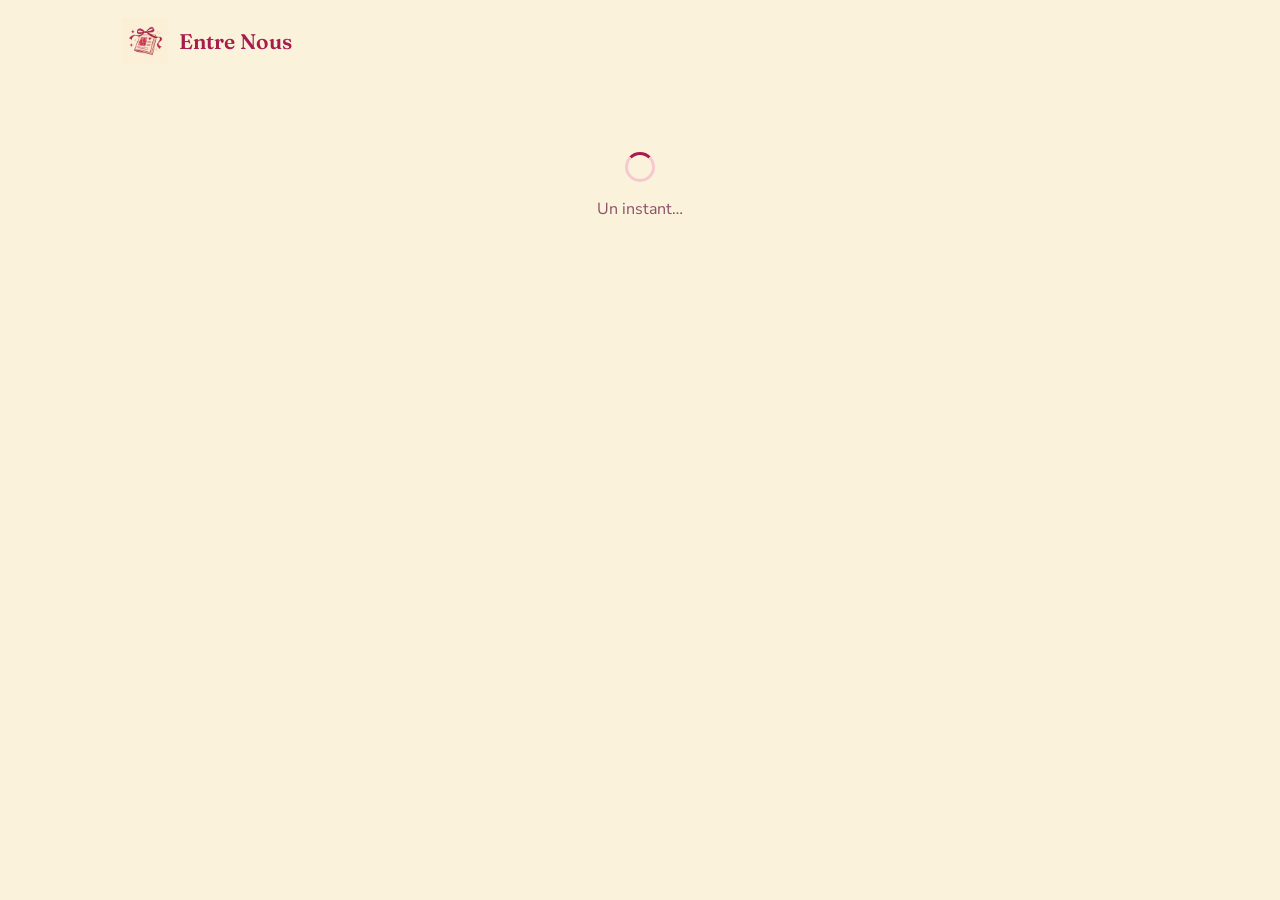
<file: index.html>
<!DOCTYPE html>
<html lang="fr">
<head>
<meta charset="utf-8">
<meta name="viewport" content="width=device-width, initial-scale=1">
<title>Entre Nous · connexion</title>
<meta name="theme-color" content="#FBF2DC">
<link rel="icon" href="logo.png">
<link rel="apple-touch-icon" href="logo.png">
<link rel="preconnect" href="https://fonts.googleapis.com">
<link rel="preconnect" href="https://fonts.gstatic.com" crossorigin>
<link href="https://fonts.googleapis.com/css2?family=Fraunces:ital,opsz,wght@0,9..144,400..700;1,9..144,400..600&family=Nunito+Sans:wght@400;600;700;800&display=swap" rel="stylesheet">
<link rel="stylesheet" href="style.css">
</head>
<body>

<header class="entete">
  <a class="marque" href="index.html">
    <img src="logo.png" alt="">
    <span>Entre Nous</span>
  </a>
  <div id="entete-actions"></div>
</header>

<main id="vue">
  <div class="chargement"><div class="tourne"></div>Un instant…</div>
</main>

<script type="module" src="index.js"></script>
</body>
</html>
</file>
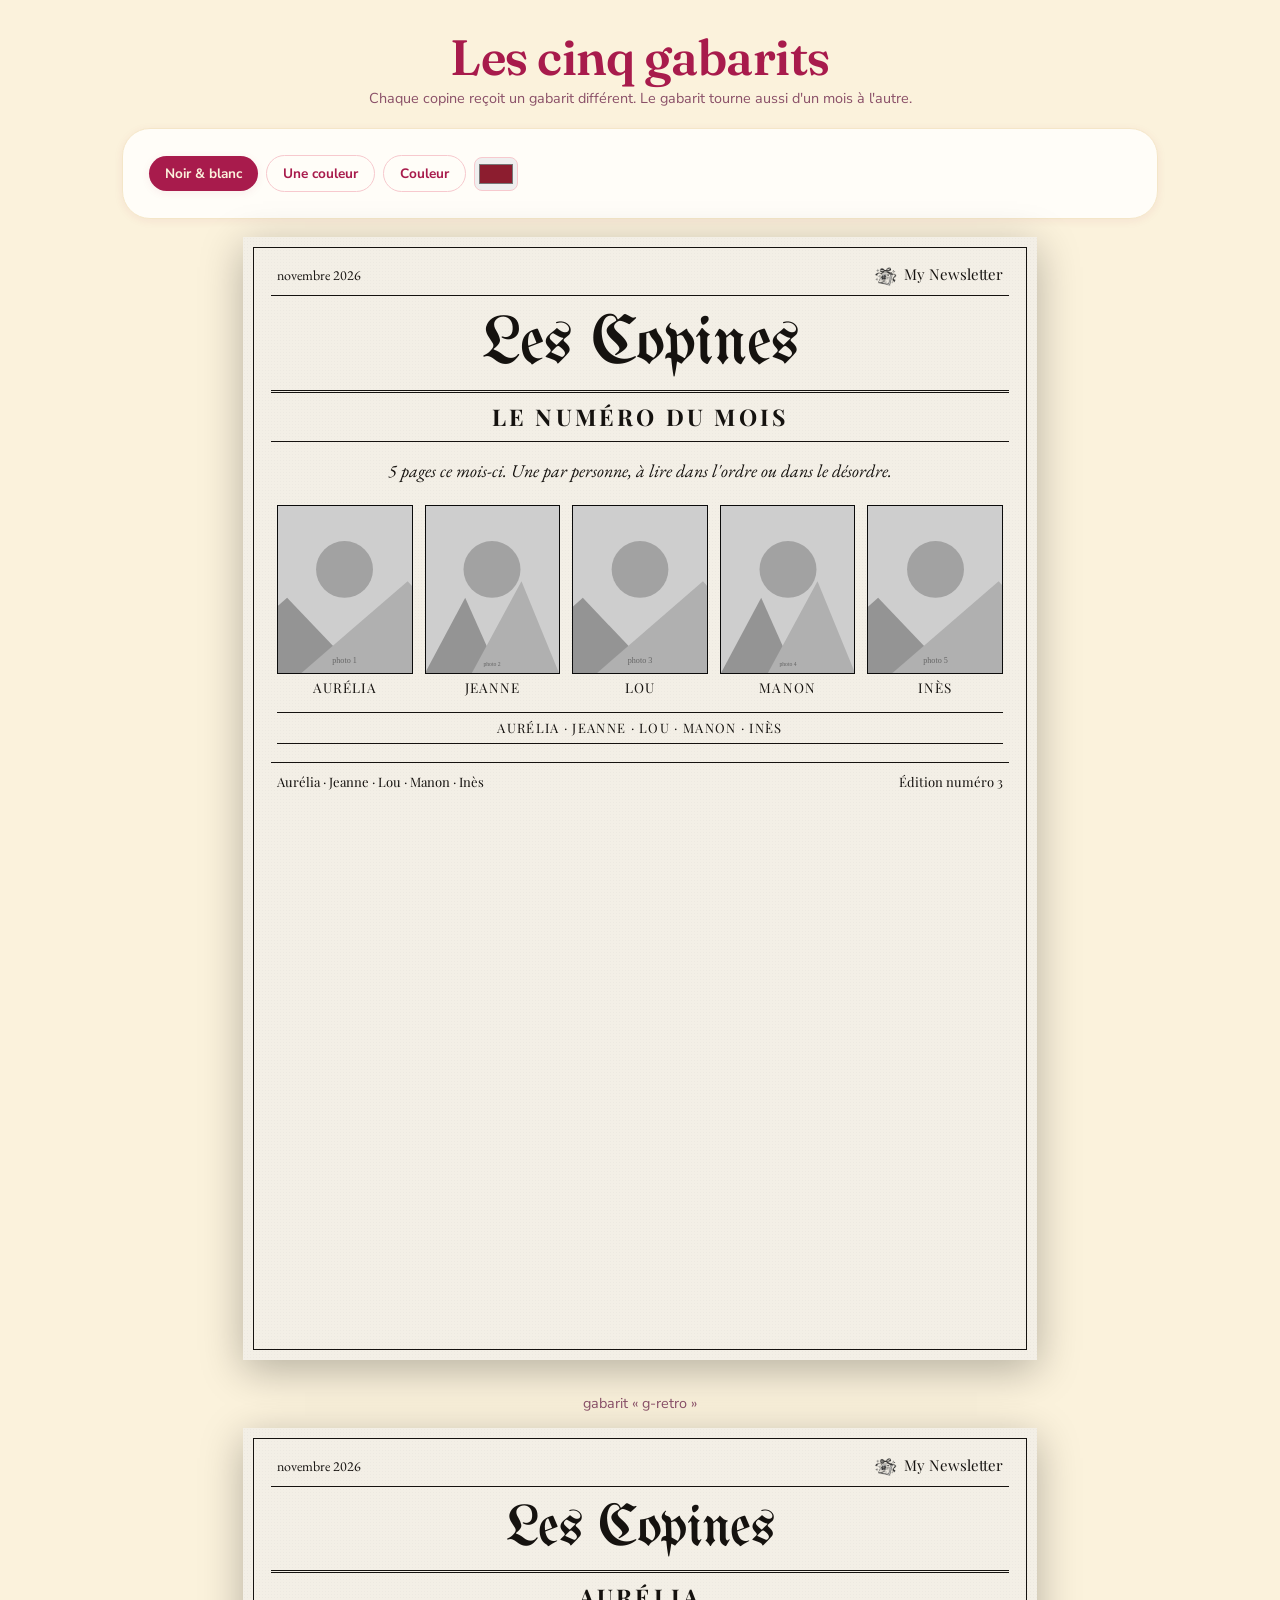
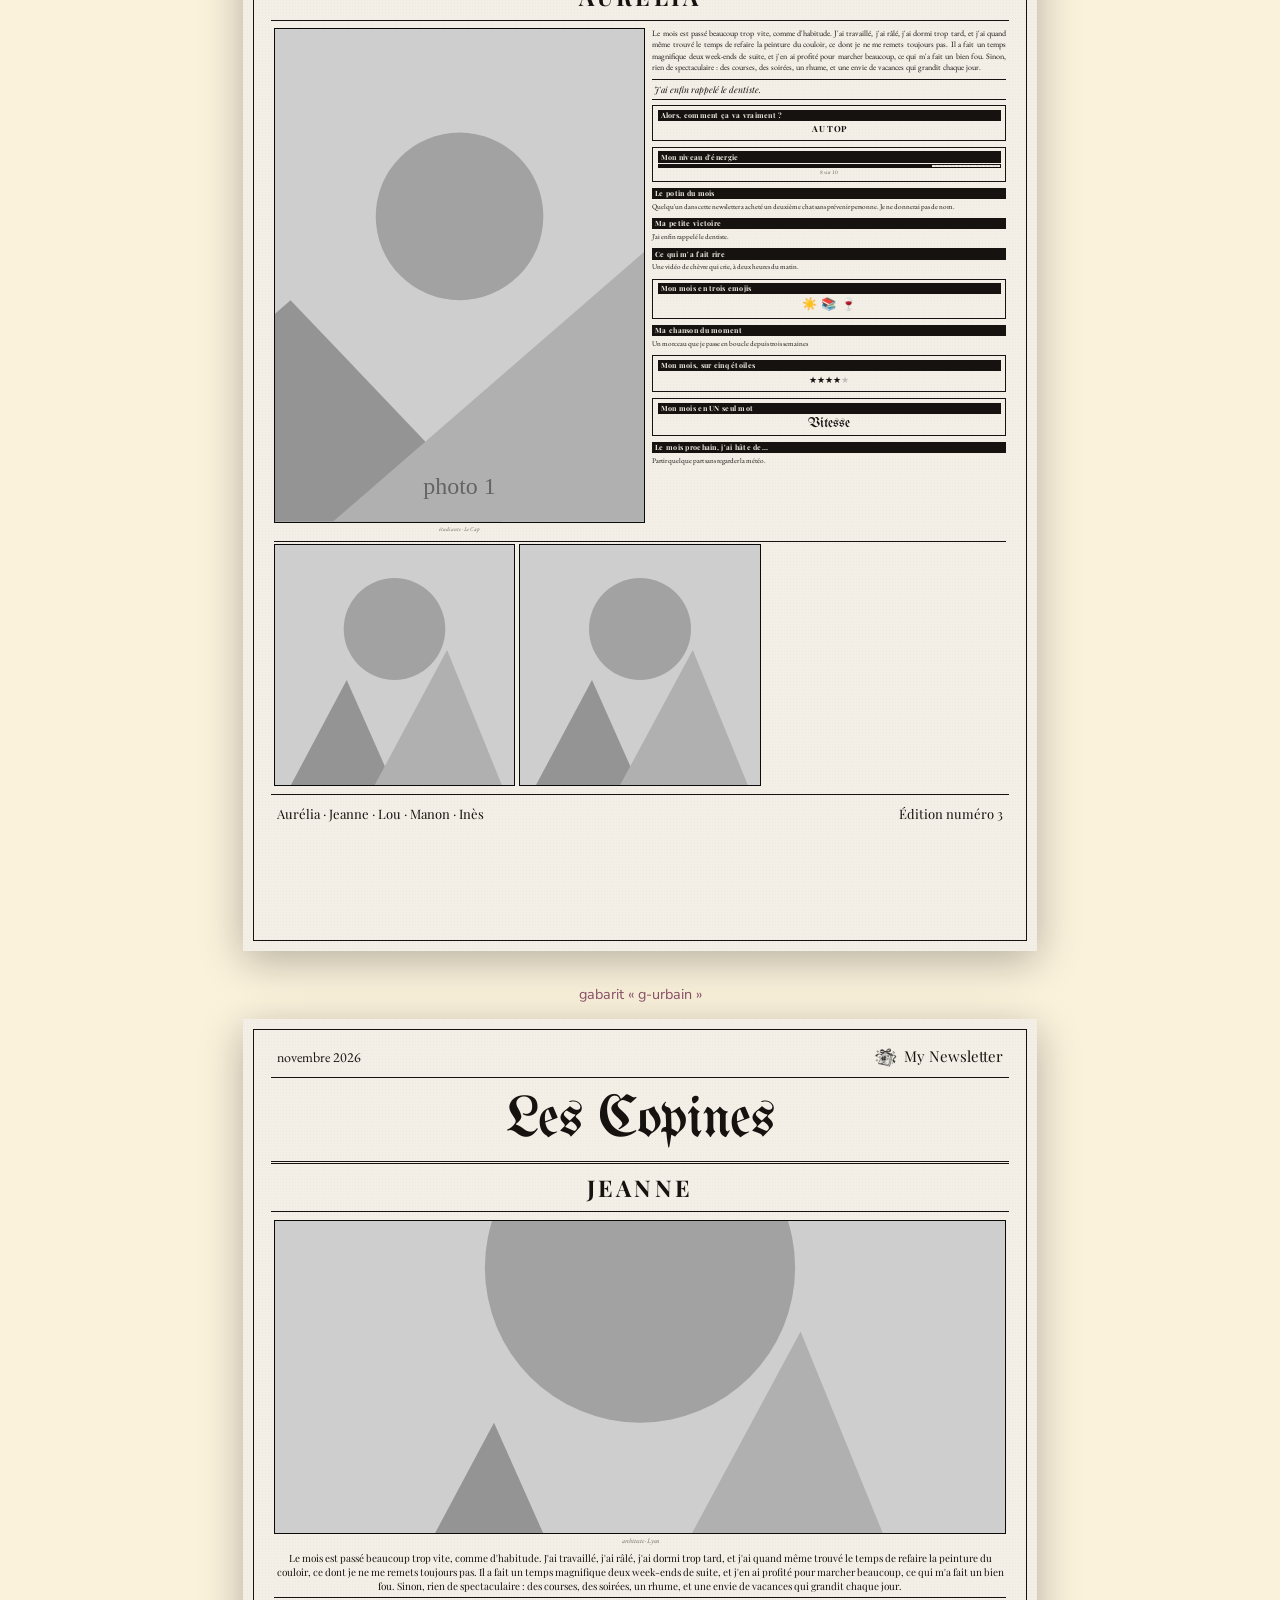
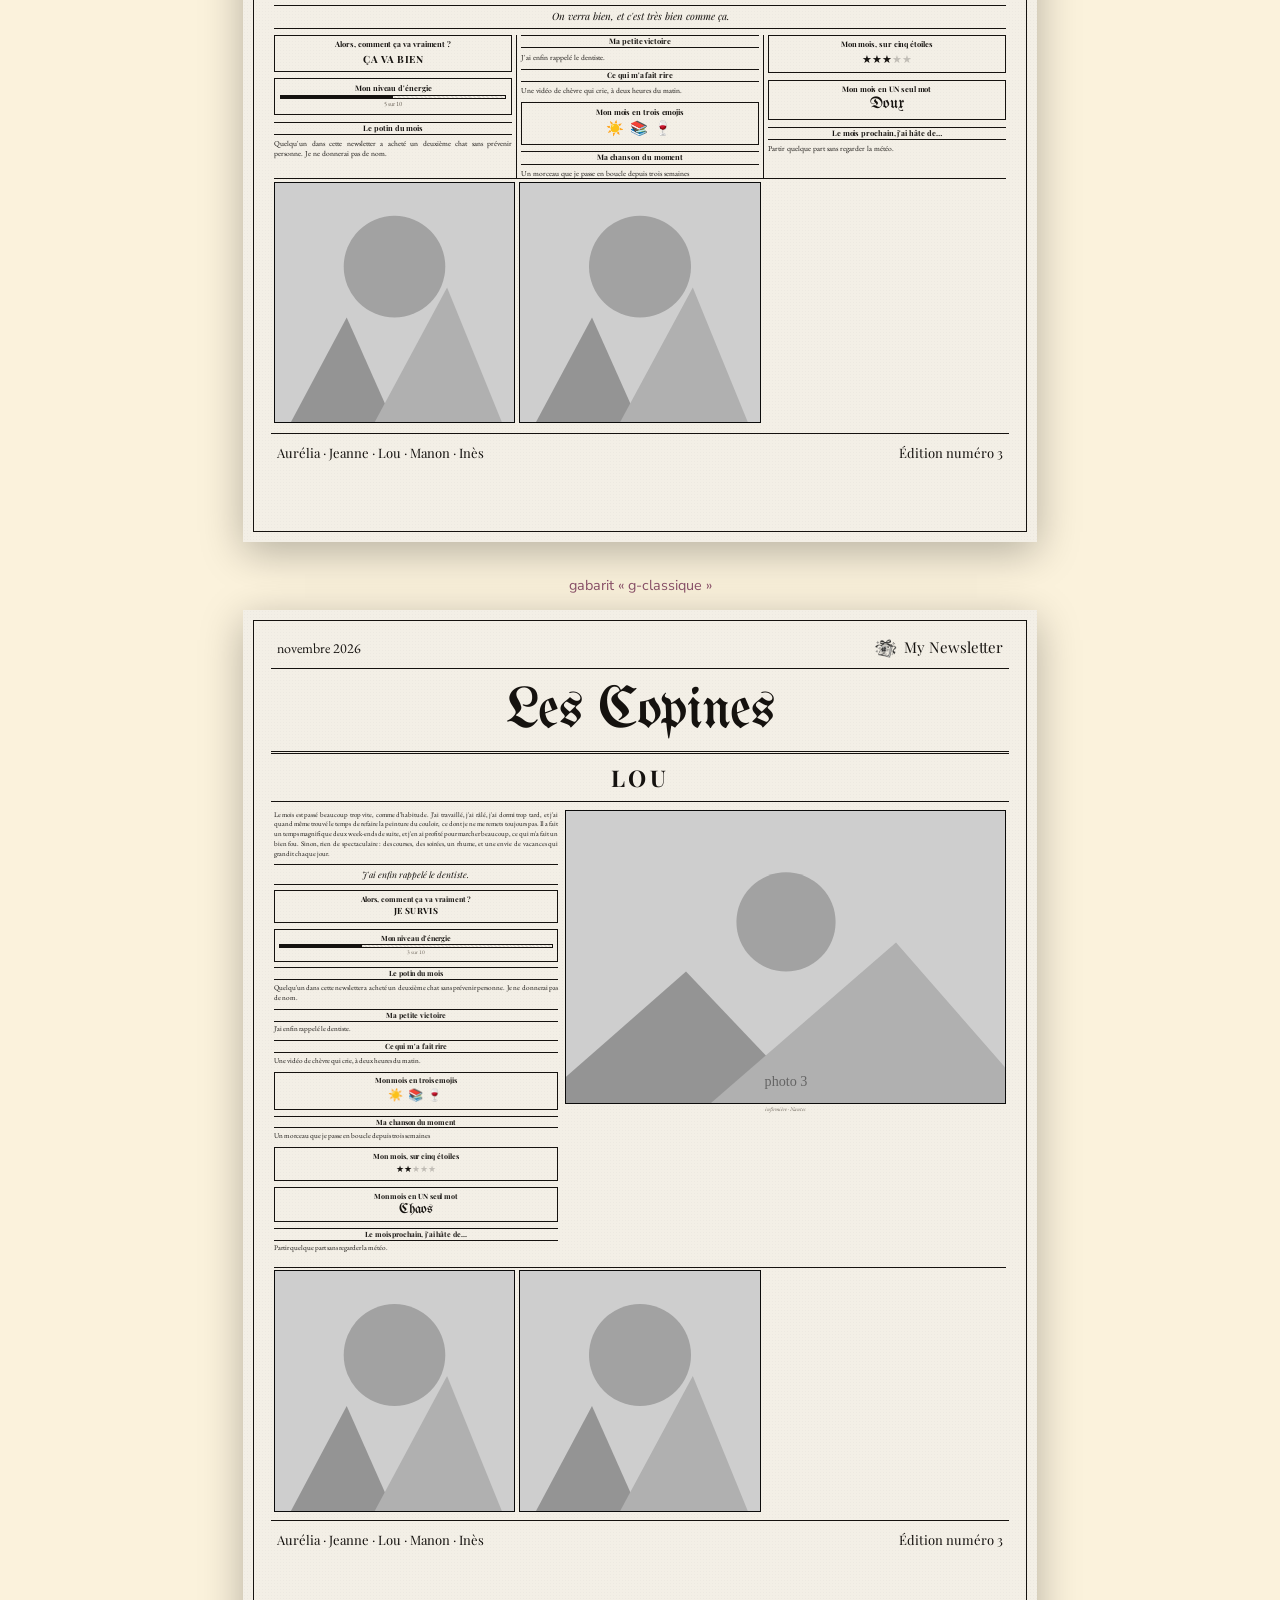
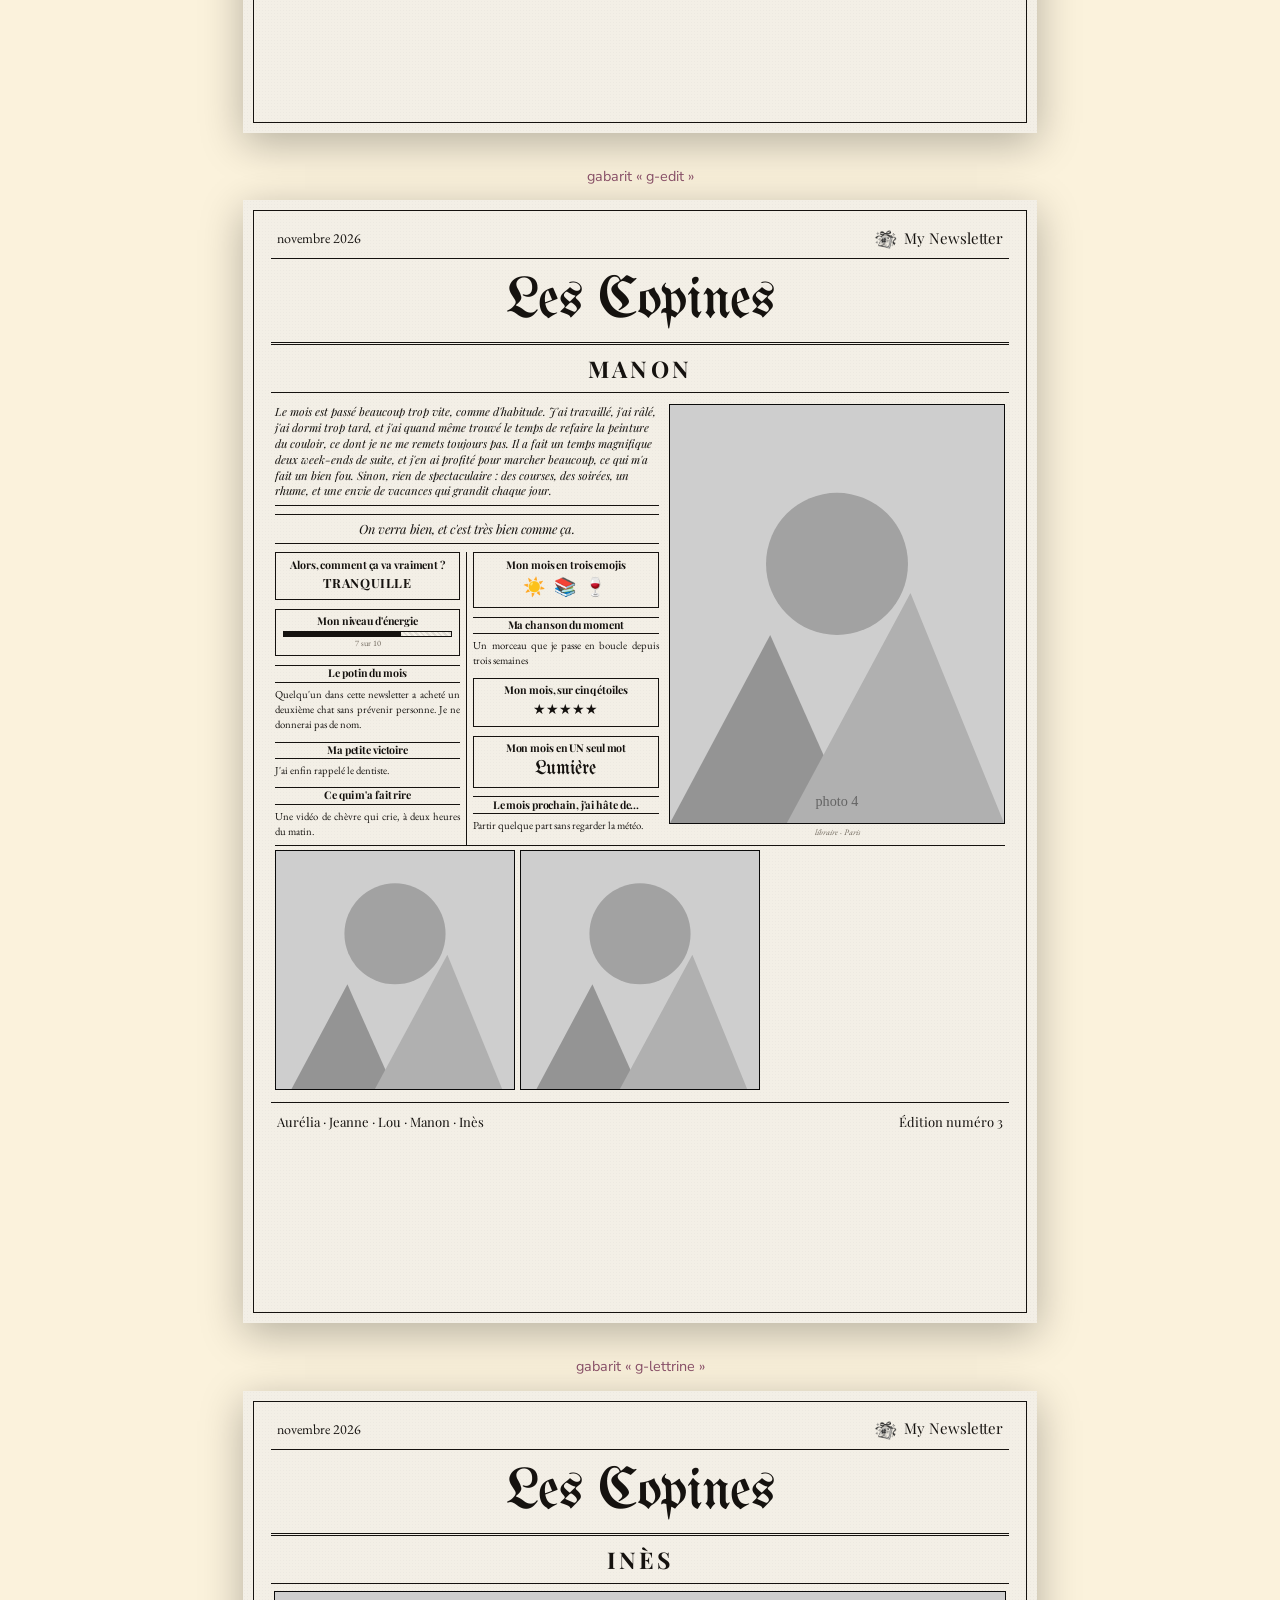
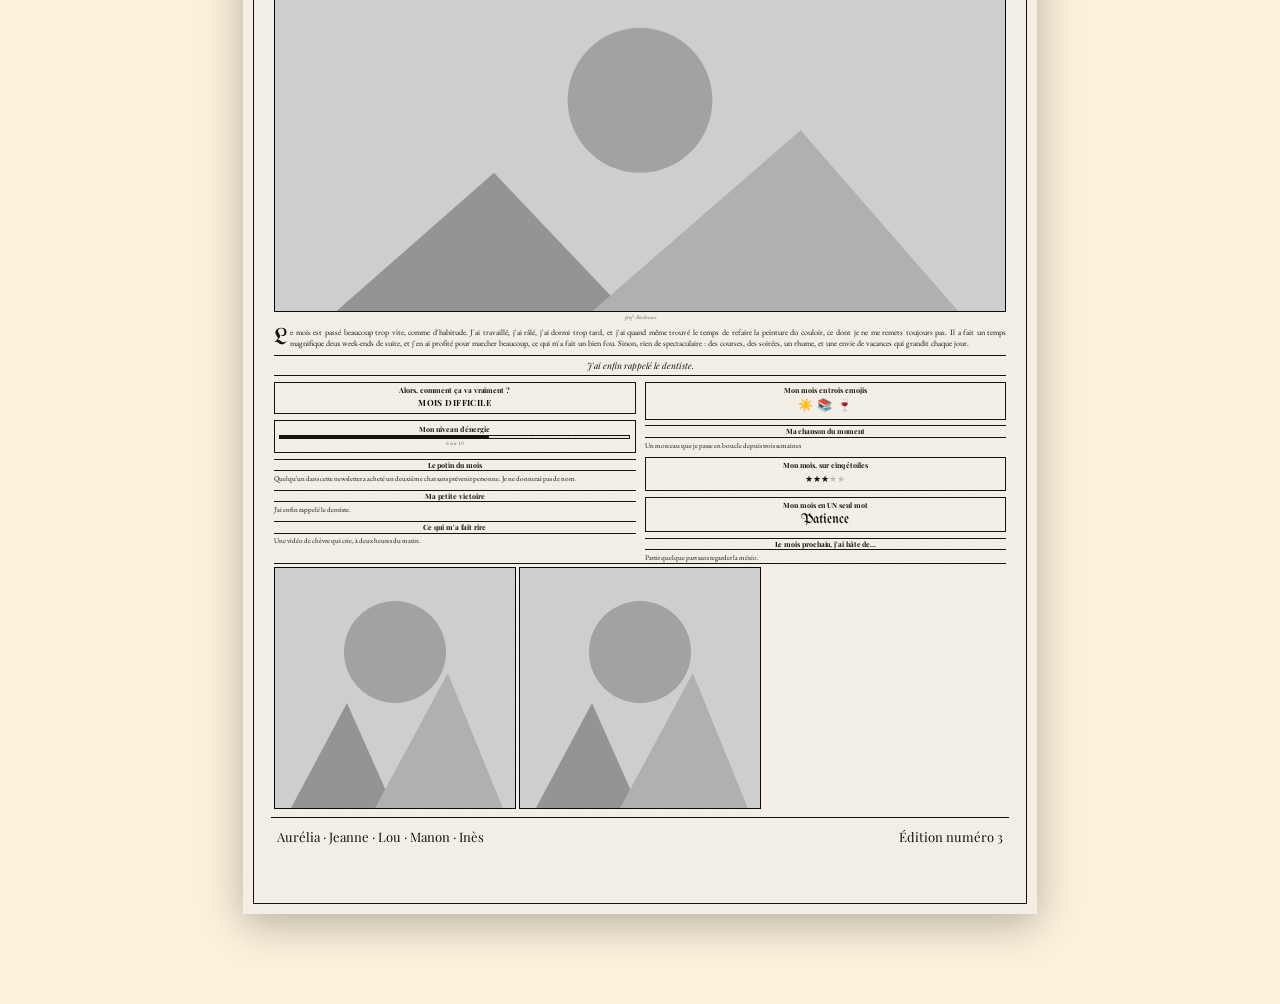
<file: apercu-journal.html>
<!DOCTYPE html>
<html lang="fr">
<head>
<meta charset="utf-8">
<meta name="viewport" content="width=device-width, initial-scale=1">
<title>My Newsletter · aperçu des gabarits</title>
<link rel="icon" href="logo.png">
<link rel="preconnect" href="https://fonts.googleapis.com">
<link rel="preconnect" href="https://fonts.gstatic.com" crossorigin>
<link href="https://fonts.googleapis.com/css2?family=Fraunces:ital,opsz,wght@0,9..144,400..700;1,9..144,400..600&family=Nunito+Sans:wght@400;600;700;800&family=UnifrakturMaguntia&family=Playfair+Display:ital,wght@0,400;0,700;0,900;1,400;1,700&family=EB+Garamond:ital,wght@0,400;0,500;1,400&display=swap" rel="stylesheet">
<link rel="stylesheet" href="style.css">
</head>
<body>

<!--
  Page de travail : elle sert à regarder les cinq gabarits côte à côte
  avec de fausses réponses, sans toucher à un vrai numéro.
  Elle n'est reliée à rien : ni base, ni connexion.
-->

<main class="page">
  <h1 style="text-align:center">Les cinq gabarits</h1>
  <p class="discret" style="text-align:center;margin-bottom:18px">
    Chaque copine reçoit un gabarit différent. Le gabarit tourne aussi d'un mois à l'autre.
  </p>

  <div class="carte no-print" style="margin-bottom:18px">
    <div class="rangee" style="gap:8px;align-items:center;flex-wrap:wrap">
      <button class="btn petit" data-rendu="nb">Noir &amp; blanc</button>
      <button class="btn petit fil" data-rendu="duo">Une couleur</button>
      <button class="btn petit fil" data-rendu="couleur">Couleur</button>
      <input type="color" id="teinte" value="#8c1d2f"
             style="width:44px;height:34px;padding:2px;border:1px solid var(--rose-pale);border-radius:8px">
    </div>
  </div>

  <div class="journal" id="journal" data-rendu="nb"></div>
</main>

<script type="module" src="apercu-journal.js"></script>
</body>
</html>
</file>
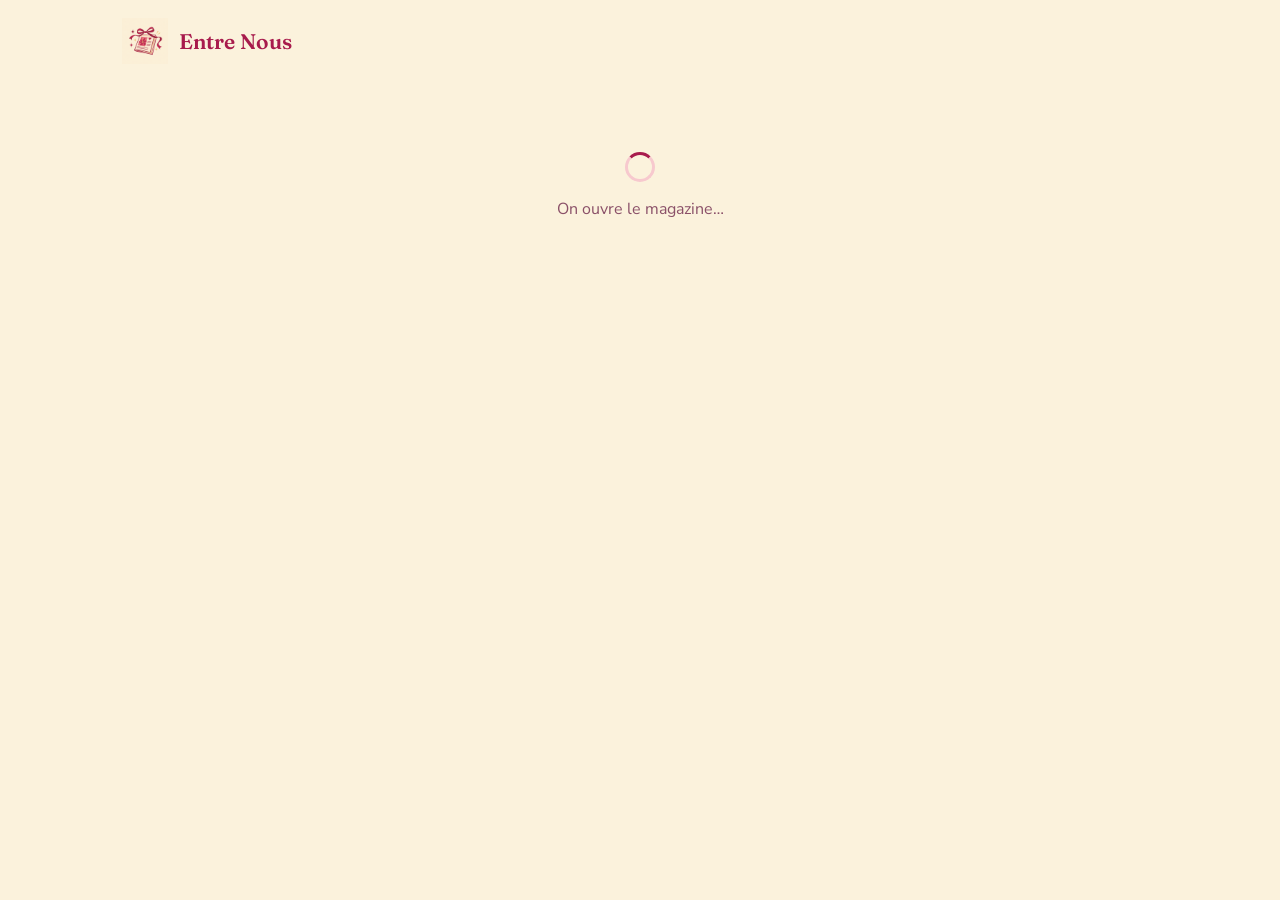
<file: edition.html>
<!DOCTYPE html>
<html lang="fr">
<head>
<meta charset="utf-8">
<meta name="viewport" content="width=device-width, initial-scale=1">
<title>My Newsletter · le numéro</title>
<meta name="theme-color" content="#FBF2DC">
<link rel="icon" href="logo.png">
<link rel="apple-touch-icon" href="logo.png">
<link rel="preconnect" href="https://fonts.googleapis.com">
<link rel="preconnect" href="https://fonts.gstatic.com" crossorigin>
<link href="https://fonts.googleapis.com/css2?family=Fraunces:ital,opsz,wght@0,9..144,400..700;1,9..144,400..600&family=Nunito+Sans:wght@400;600;700;800&family=UnifrakturMaguntia&family=Playfair+Display:ital,wght@0,400;0,700;0,900;1,400;1,700&family=EB+Garamond:ital,wght@0,400;0,500;1,400&display=swap" rel="stylesheet">
<link rel="stylesheet" href="style.css">
</head>
<body>

<header class="entete">
  <a class="marque" href="groupes.html">
    <img src="logo.png" alt="">
    <span>Entre Nous</span>
  </a>
  <div id="entete-actions"></div>
</header>

<main id="vue">
  <div class="chargement"><div class="tourne"></div>On ouvre le magazine…</div>
</main>

<script type="module" src="edition.js"></script>
</body>
</html>
</file>
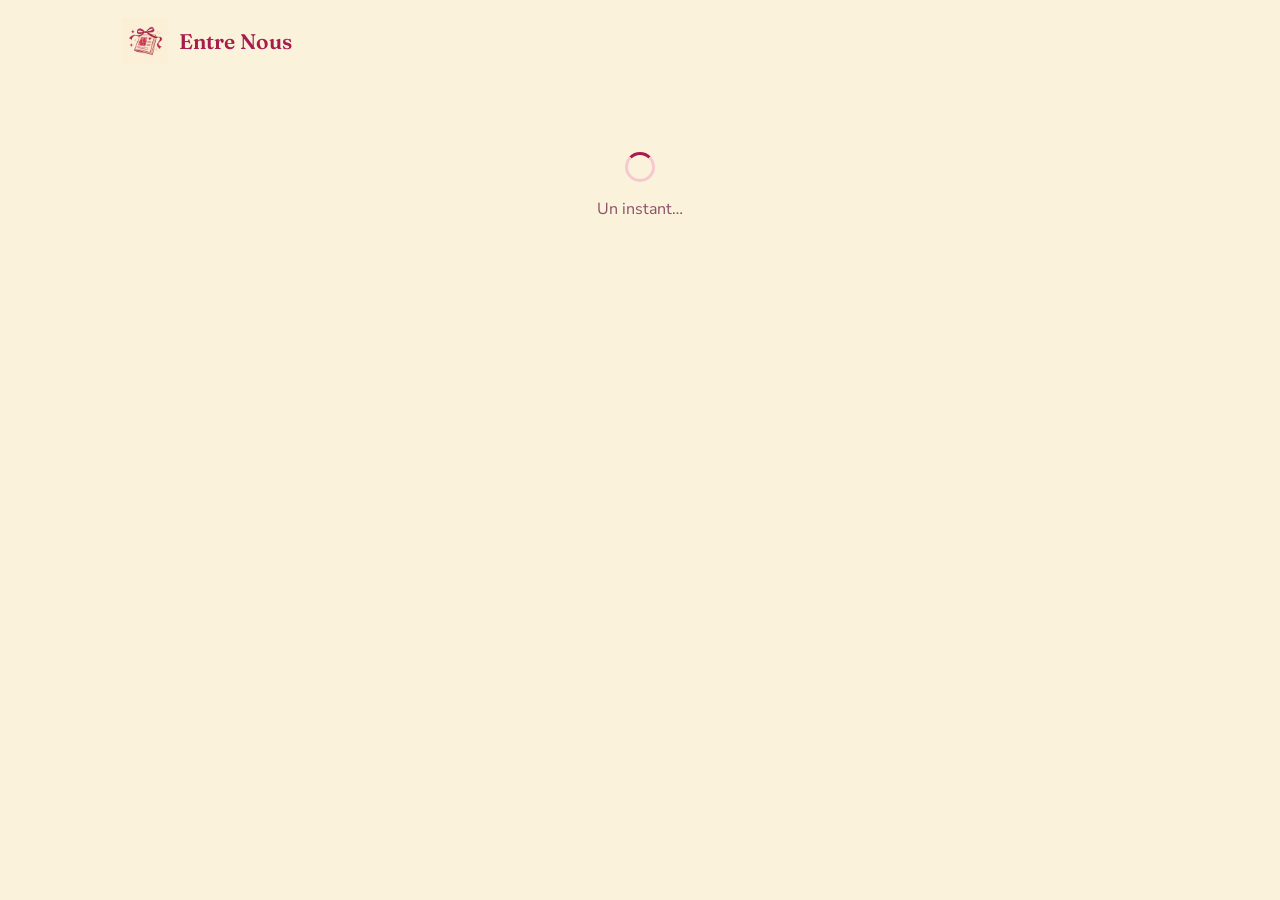
<file: groupe.html>
<!DOCTYPE html>
<html lang="fr">
<head>
<meta charset="utf-8">
<meta name="viewport" content="width=device-width, initial-scale=1">
<title>Entre Nous · un groupe</title>
<meta name="theme-color" content="#FBF2DC">
<link rel="icon" href="logo.png">
<link rel="apple-touch-icon" href="logo.png">
<link rel="preconnect" href="https://fonts.googleapis.com">
<link rel="preconnect" href="https://fonts.gstatic.com" crossorigin>
<link href="https://fonts.googleapis.com/css2?family=Fraunces:ital,opsz,wght@0,9..144,400..700;1,9..144,400..600&family=Nunito+Sans:wght@400;600;700;800&display=swap" rel="stylesheet">
<link rel="stylesheet" href="style.css">
</head>
<body>

<header class="entete">
  <a class="marque" href="groupes.html">
    <img src="logo.png" alt="">
    <span>Entre Nous</span>
  </a>
  <div id="entete-actions"></div>
</header>

<main id="vue">
  <div class="chargement"><div class="tourne"></div>Un instant…</div>
</main>

<script type="module" src="groupe.js"></script>
</body>
</html>
</file>
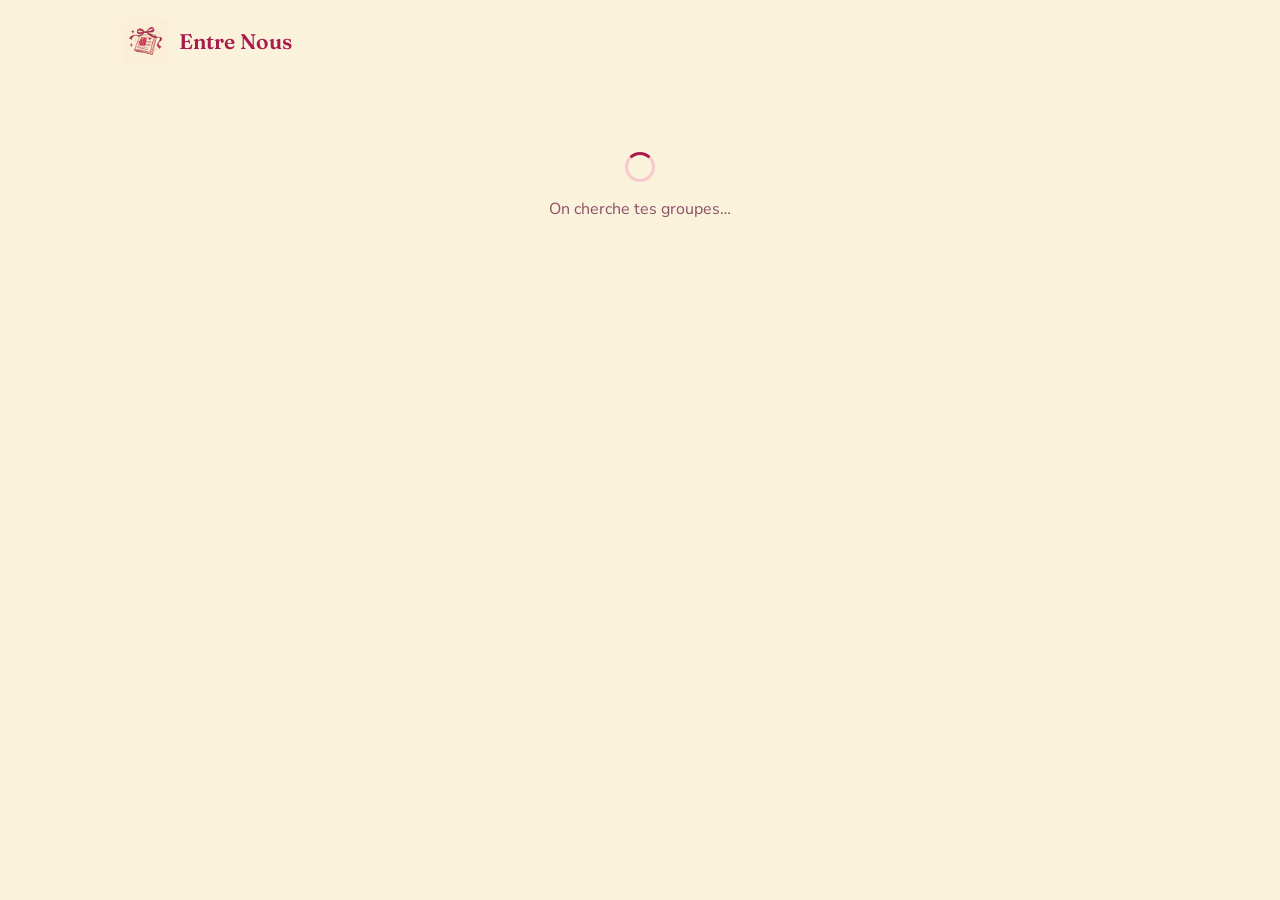
<file: groupes.html>
<!DOCTYPE html>
<html lang="fr">
<head>
<meta charset="utf-8">
<meta name="viewport" content="width=device-width, initial-scale=1">
<title>Entre Nous · mes groupes</title>
<meta name="theme-color" content="#FBF2DC">
<link rel="icon" href="logo.png">
<link rel="apple-touch-icon" href="logo.png">
<link rel="preconnect" href="https://fonts.googleapis.com">
<link rel="preconnect" href="https://fonts.gstatic.com" crossorigin>
<link href="https://fonts.googleapis.com/css2?family=Fraunces:ital,opsz,wght@0,9..144,400..700;1,9..144,400..600&family=Nunito+Sans:wght@400;600;700;800&display=swap" rel="stylesheet">
<link rel="stylesheet" href="style.css">
</head>
<body>

<header class="entete">
  <a class="marque" href="groupes.html">
    <img src="logo.png" alt="">
    <span>Entre Nous</span>
  </a>
  <div id="entete-actions"></div>
</header>

<main id="vue">
  <div class="chargement"><div class="tourne"></div>On cherche tes groupes…</div>
</main>

<script type="module" src="groupes.js"></script>
</body>
</html>
</file>
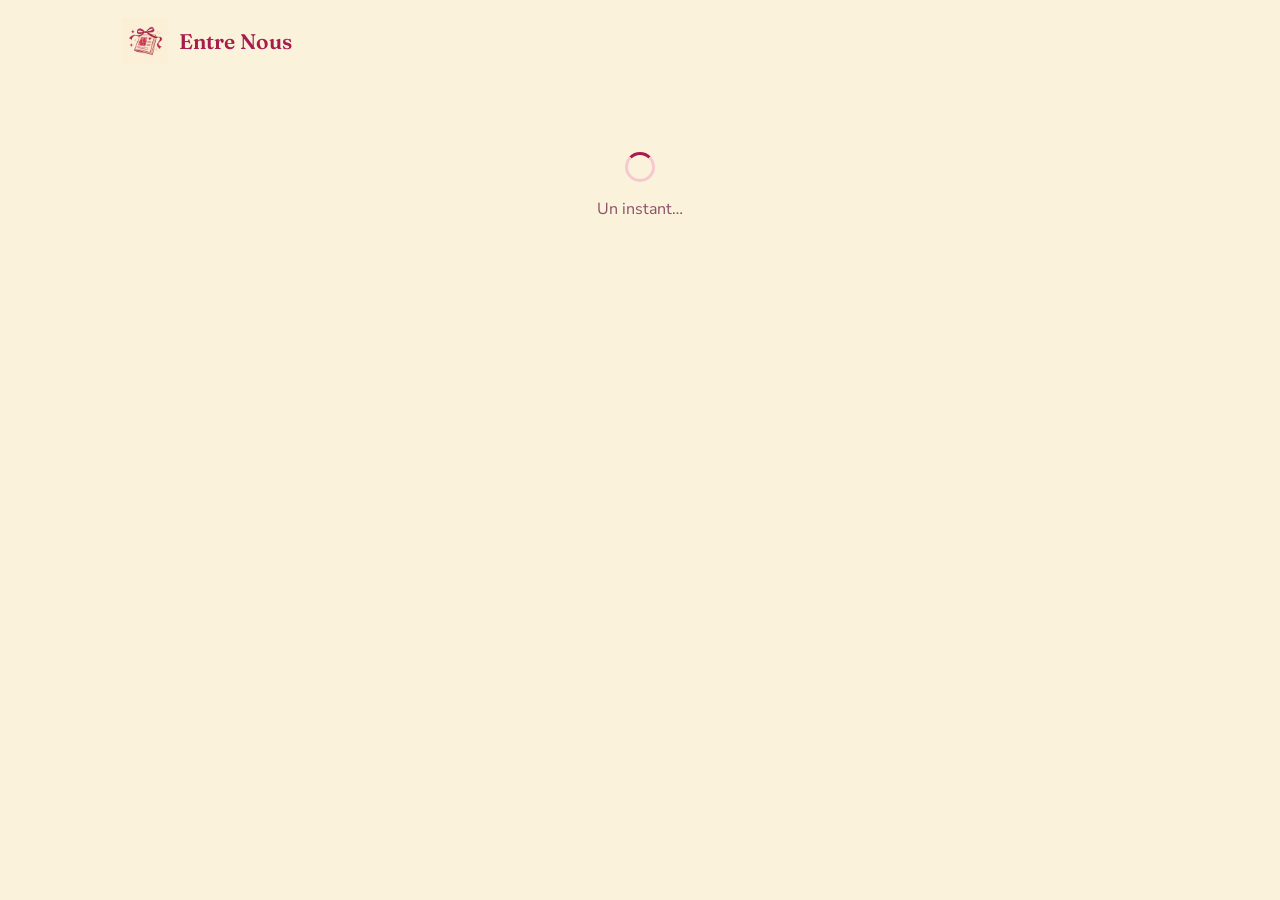
<file: profil.html>
<!DOCTYPE html>
<html lang="fr">
<head>
<meta charset="utf-8">
<meta name="viewport" content="width=device-width, initial-scale=1">
<title>Entre Nous · mon profil</title>
<meta name="theme-color" content="#FBF2DC">
<link rel="icon" href="logo.png">
<link rel="apple-touch-icon" href="logo.png">
<link rel="preconnect" href="https://fonts.googleapis.com">
<link rel="preconnect" href="https://fonts.gstatic.com" crossorigin>
<link href="https://fonts.googleapis.com/css2?family=Fraunces:ital,opsz,wght@0,9..144,400..700;1,9..144,400..600&family=Nunito+Sans:wght@400;600;700;800&display=swap" rel="stylesheet">
<link rel="stylesheet" href="style.css">
</head>
<body>

<header class="entete">
  <a class="marque" href="groupes.html">
    <img src="logo.png" alt="">
    <span>Entre Nous</span>
  </a>
  <div id="entete-actions"></div>
</header>

<main id="vue">
  <div class="chargement"><div class="tourne"></div>Un instant…</div>
</main>

<script type="module" src="profil.js"></script>
</body>
</html>
</file>
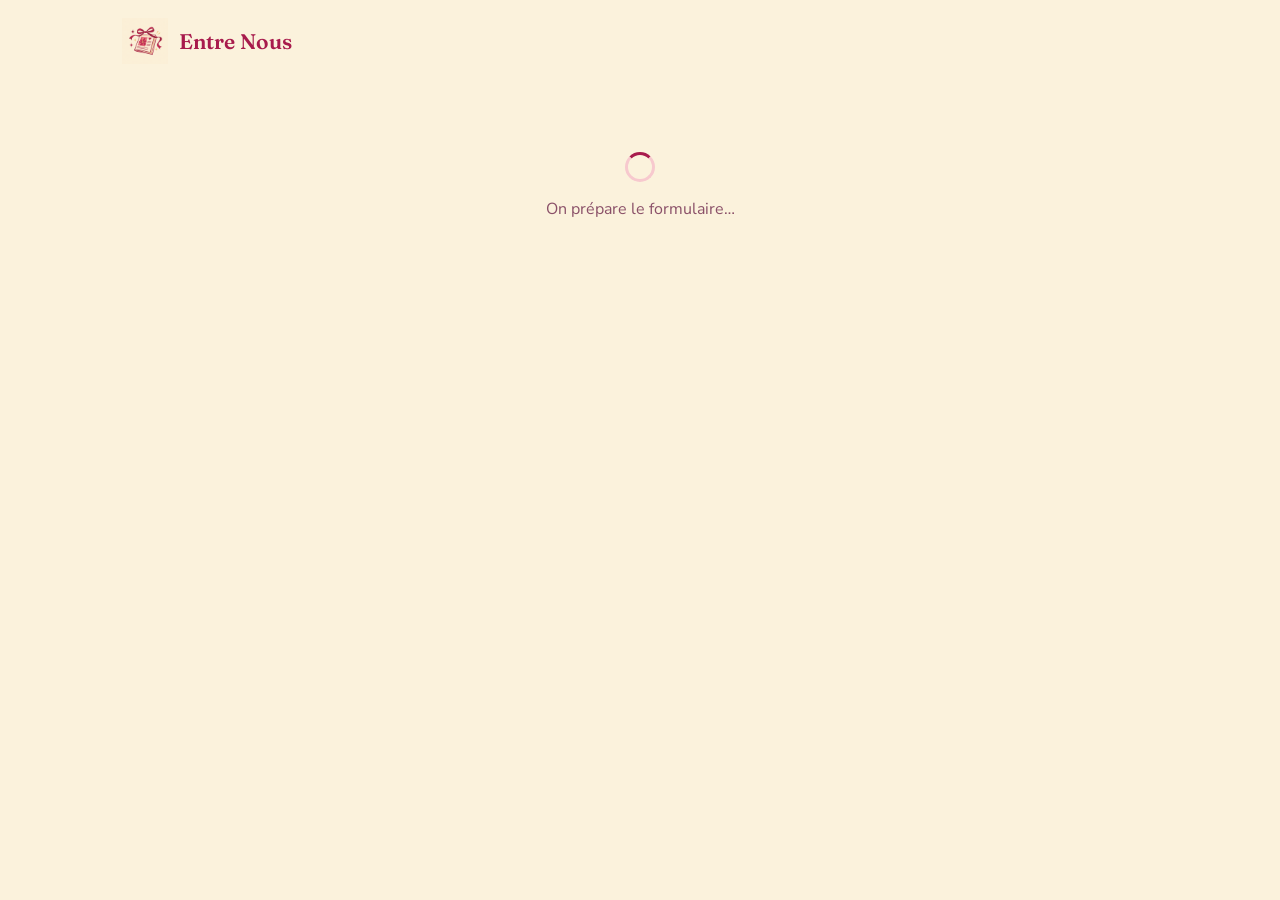
<file: repondre.html>
<!DOCTYPE html>
<html lang="fr">
<head>
<meta charset="utf-8">
<meta name="viewport" content="width=device-width, initial-scale=1">
<title>Entre Nous · à toi de raconter</title>
<meta name="theme-color" content="#FBF2DC">
<link rel="icon" href="logo.png">
<link rel="apple-touch-icon" href="logo.png">
<link rel="preconnect" href="https://fonts.googleapis.com">
<link rel="preconnect" href="https://fonts.gstatic.com" crossorigin>
<link href="https://fonts.googleapis.com/css2?family=Fraunces:ital,opsz,wght@0,9..144,400..700;1,9..144,400..600&family=Nunito+Sans:wght@400;600;700;800&display=swap" rel="stylesheet">
<link rel="stylesheet" href="style.css">
</head>
<body>

<header class="entete">
  <a class="marque" href="groupes.html">
    <img src="logo.png" alt="">
    <span>Entre Nous</span>
  </a>
  <div id="entete-actions"></div>
</header>

<main id="vue">
  <div class="chargement"><div class="tourne"></div>On prépare le formulaire…</div>
</main>

<script type="module" src="repondre.js"></script>
</body>
</html>
</file>
<file: style.css>
/* ==========================================================
   Entre Nous : design system
   Palette relevée directement sur le logo :
   crème, framboise profond, rose poudré, doré.
   ========================================================== */

:root {
  --creme:        #FBF2DC;
  --creme-fonce:  #F4E6C8;
  --framboise:    #A81B4C;
  --framboise-2:  #C8325F;
  --rose:         #E8647F;
  --rose-pale:    #F7C9CE;
  --rose-voile:   #FCE8EA;
  --dore:         #F0C063;
  --encre:        #5A1230;
  --encre-doux:   #8A5068;
  --blanc:        #FFFDF8;

  --serif: 'Fraunces', Georgia, 'Times New Roman', serif;
  --sans:  'Nunito Sans', -apple-system, BlinkMacSystemFont, 'Segoe UI', sans-serif;

  --r-s:  10px;
  --r-m:  18px;
  --r-l:  28px;

  --ombre-douce: 0 2px 10px rgba(168, 27, 76, .07);
  --ombre-carte: 0 6px 28px rgba(168, 27, 76, .11);
  --ombre-haute: 0 14px 44px rgba(168, 27, 76, .16);

  --max: 1080px;
}

* { box-sizing: border-box; margin: 0; padding: 0; }

html { scroll-behavior: smooth; }

body {
  font-family: var(--sans);
  background: var(--creme);
  color: var(--encre);
  line-height: 1.65;
  -webkit-font-smoothing: antialiased;
  min-height: 100vh;
}

/* Grain papier très léger, pour l'effet papeterie du logo */
body::before {
  content: '';
  position: fixed;
  inset: 0;
  pointer-events: none;
  z-index: 0;
  opacity: .5;
  background-image: radial-gradient(var(--creme-fonce) .5px, transparent .5px);
  background-size: 14px 14px;
}

/* ---------- Typographie ---------- */
h1, h2, h3, h4 {
  font-family: var(--serif);
  font-weight: 600;
  line-height: 1.18;
  color: var(--framboise);
  letter-spacing: -.01em;
}
h1 { font-size: clamp(2rem, 5vw, 3.1rem); }
h2 { font-size: clamp(1.4rem, 3vw, 2rem); }
h3 { font-size: 1.18rem; }

a { color: var(--framboise); }

.surtitre {
  font-family: var(--sans);
  font-size: .74rem;
  font-weight: 800;
  letter-spacing: .18em;
  text-transform: uppercase;
  color: var(--rose);
}

.discret { color: var(--encre-doux); font-size: .9rem; }

/* ---------- Mise en page ---------- */
.page {
  position: relative;
  z-index: 1;
  max-width: var(--max);
  margin: 0 auto;
  padding: 28px 22px 90px;
}
.etroit { max-width: 620px; }

.pile    { display: flex; flex-direction: column; gap: 18px; }
.rangee  { display: flex; align-items: center; gap: 12px; flex-wrap: wrap; }
.espace  { justify-content: space-between; }
.grille  { display: grid; gap: 18px; grid-template-columns: repeat(auto-fill, minmax(260px, 1fr)); }

/* ---------- En-tête ---------- */
.entete {
  position: relative;
  z-index: 2;
  display: flex;
  align-items: center;
  justify-content: space-between;
  gap: 16px;
  max-width: var(--max);
  margin: 0 auto;
  padding: 18px 22px;
}
/* Les deux éléments de droite, mon compte et la déconnexion, tiennent
   sur une seule ligne, alignés sur leur milieu. Sans ce bloc ils se
   comportaient comme du texte et pouvaient passer à la ligne. */
#entete-actions {
  display: flex;
  align-items: center;
  flex-wrap: nowrap;
  gap: 10px;
  flex-shrink: 0;
}
#entete-actions > * { flex-shrink: 0; }
#entete-actions .btn { white-space: nowrap; }

.marque {
  display: flex;
  align-items: center;
  gap: 11px;
  text-decoration: none;
  min-width: 0;          /* laisse la place au bloc de droite */
}
.marque img { width: 46px; height: 46px; object-fit: contain; }
.marque span {
  font-family: var(--serif);
  font-size: 1.32rem;
  font-weight: 600;
  color: var(--framboise);
  white-space: nowrap;
  overflow: hidden;
  text-overflow: ellipsis;
}

/* ---------- Boutons ---------- */
.btn {
  font-family: var(--sans);
  font-size: .95rem;
  font-weight: 700;
  padding: 12px 24px;
  border: none;
  border-radius: 999px;
  background: var(--framboise);
  color: var(--creme);
  cursor: pointer;
  text-decoration: none;
  display: inline-flex;
  align-items: center;
  justify-content: center;
  gap: 8px;
  transition: transform .14s ease, box-shadow .14s ease, background .14s ease;
  box-shadow: var(--ombre-douce);
}
.btn:hover:not(:disabled) { background: var(--framboise-2); transform: translateY(-1px); box-shadow: var(--ombre-carte); }
.btn:active:not(:disabled) { transform: translateY(0); }
.btn:disabled { opacity: .5; cursor: not-allowed; }

.btn.doux  { background: var(--rose-voile); color: var(--framboise); box-shadow: none; }
.btn.doux:hover:not(:disabled) { background: var(--rose-pale); }
.btn.fil   { background: transparent; color: var(--framboise); border: 1.5px solid var(--rose-pale); box-shadow: none; }
.btn.fil:hover:not(:disabled) { background: var(--rose-voile); border-color: var(--rose); }
.btn.petit { padding: 8px 16px; font-size: .85rem; }
.btn.large { width: 100%; padding: 15px 24px; font-size: 1.02rem; }

/* ---------- Cartes ---------- */
.carte {
  background: var(--blanc);
  border: 1px solid var(--creme-fonce);
  border-radius: var(--r-l);
  padding: 26px;
  box-shadow: var(--ombre-douce);
  transition: transform .18s ease, box-shadow .18s ease;
}
.carte.cliquable { cursor: pointer; }
.carte.cliquable:hover { transform: translateY(-3px); box-shadow: var(--ombre-carte); }

/* Carte de groupe : ruban doré rappelant le nœud du logo */
.carte-groupe { position: relative; overflow: hidden; }
.carte-groupe::after {
  content: '';
  position: absolute;
  top: -40px; right: -40px;
  width: 110px; height: 110px;
  border-radius: 50%;
  background: var(--dore);
  opacity: .14;
}
.carte-groupe .emoji { font-size: 2rem; display: block; margin-bottom: 8px; }

/* ---------- Formulaires ---------- */
label.champ { display: block; margin-bottom: 20px; }
label.champ > .intitule {
  display: block;
  font-family: var(--serif);
  font-size: 1.06rem;
  font-weight: 600;
  color: var(--framboise);
  margin-bottom: 4px;
}
label.champ > .aide {
  display: block;
  font-size: .85rem;
  color: var(--encre-doux);
  margin-bottom: 9px;
}

input[type=text], input[type=email], input[type=url], input[type=date],
textarea, select {
  width: 100%;
  font-family: var(--sans);
  font-size: 1rem;
  color: var(--encre);
  background: var(--blanc);
  border: 1.5px solid var(--creme-fonce);
  border-radius: var(--r-m);
  padding: 13px 16px;
  transition: border-color .15s ease, box-shadow .15s ease;
}
input:focus, textarea:focus, select:focus {
  outline: none;
  border-color: var(--rose);
  box-shadow: 0 0 0 3px var(--rose-voile);
}
textarea { min-height: 112px; resize: vertical; line-height: 1.6; }
::placeholder { color: #C6A8B4; }

/* ---------- Dépôt de photos ---------- */
.depot {
  border: 2px dashed var(--rose-pale);
  border-radius: var(--r-m);
  padding: 26px;
  text-align: center;
  background: var(--rose-voile);
  cursor: pointer;
  transition: border-color .15s ease, background .15s ease;
}
.depot:hover, .depot.survol { border-color: var(--rose); background: #FBDDE1; }
.depot input { display: none; }

.vignettes { display: flex; flex-wrap: wrap; gap: 10px; margin-top: 12px; }
.vignette {
  position: relative;
  width: 88px; height: 88px;
  border-radius: var(--r-s);
  overflow: hidden;
  border: 1px solid var(--creme-fonce);
  background: var(--creme-fonce);
}
.vignette img, .vignette video { width: 100%; height: 100%; object-fit: cover; display: block; }
.vignette button {
  position: absolute; top: 3px; right: 3px;
  width: 22px; height: 22px;
  border: none; border-radius: 50%;
  background: rgba(90,18,48,.78);
  color: #fff; font-size: .8rem; line-height: 1;
  cursor: pointer;
}

/* ---------- Étiquettes ---------- */
.etiquette {
  display: inline-flex; align-items: center; gap: 5px;
  font-size: .75rem; font-weight: 800;
  letter-spacing: .05em; text-transform: uppercase;
  padding: 5px 12px; border-radius: 999px;
  background: var(--rose-voile); color: var(--framboise);
}
.etiquette.ouverte { background: #FBEFD4; color: #966B0E; }
.etiquette.publiee { background: #E4F3E6; color: #2E6B3C; }
.etiquette.faite   { background: var(--rose-voile); color: var(--framboise); }

/* ---------- Le magazine ---------- */
.couverture {
  text-align: center;
  padding: 54px 26px 46px;
  background: linear-gradient(170deg, var(--rose-voile), var(--creme));
  border: 1px solid var(--creme-fonce);
  border-radius: var(--r-l);
  margin-bottom: 36px;
  position: relative;
  overflow: hidden;
}
.couverture img.logo { width: 92px; margin-bottom: 14px; }
.couverture .numero {
  font-family: var(--sans);
  font-size: .8rem; font-weight: 800;
  letter-spacing: .2em; text-transform: uppercase;
  color: var(--rose);
}
.couverture h1 { margin: 6px 0 4px; }
.couverture .mois { font-family: var(--serif); font-style: italic; color: var(--encre-doux); font-size: 1.1rem; }

.article {
  background: var(--blanc);
  border: 1px solid var(--creme-fonce);
  border-radius: var(--r-l);
  padding: 30px;
  margin-bottom: 26px;
  box-shadow: var(--ombre-douce);
}
.article > .signature {
  display: flex; align-items: center; gap: 12px;
  padding-bottom: 16px; margin-bottom: 20px;
  border-bottom: 1px solid var(--creme-fonce);
}
.pastille {
  width: 44px; height: 44px; border-radius: 50%;
  background: var(--rose-pale); color: var(--framboise);
  display: flex; align-items: center; justify-content: center;
  font-family: var(--serif); font-size: 1.14rem; font-weight: 700;
  flex-shrink: 0;
  overflow: hidden;
}
.pastille img { width: 100%; height: 100%; object-fit: cover; display: block; }
.pastille.petite { width: 34px; height: 34px; font-size: .92rem; }
.pastille.grande {
  width: 96px; height: 96px; font-size: 2.2rem;
  box-shadow: var(--ombre-douce);
  border: 2px solid var(--blanc);
}
.rubrique { margin-bottom: 18px; }
.rubrique .intitule {
  font-family: var(--sans);
  font-size: .72rem; font-weight: 800;
  letter-spacing: .14em; text-transform: uppercase;
  color: var(--rose); margin-bottom: 3px;
}
.rubrique p { white-space: pre-wrap; }

.galerie { display: grid; gap: 9px; grid-template-columns: repeat(auto-fill, minmax(140px, 1fr)); margin-top: 14px; }
.galerie img, .galerie video {
  width: 100%; aspect-ratio: 1; object-fit: cover;
  border-radius: var(--r-s); border: 1px solid var(--creme-fonce);
}

/* ---------- Onglets (Je gère / Je participe) ---------- */
.onglets {
  display: flex;
  gap: 6px;
  padding: 5px;
  margin-bottom: 24px;
  background: var(--blanc);
  border: 1px solid var(--creme-fonce);
  border-radius: 999px;
  box-shadow: var(--ombre-douce);
  width: fit-content;
  max-width: 100%;
  overflow-x: auto;
}
.onglet {
  font-family: var(--sans);
  font-size: .93rem;
  font-weight: 700;
  color: var(--encre-doux);
  background: transparent;
  border: none;
  border-radius: 999px;
  padding: 10px 20px;
  cursor: pointer;
  white-space: nowrap;
  display: inline-flex;
  align-items: center;
  gap: 8px;
  transition: background .15s ease, color .15s ease;
}
.onglet:hover { color: var(--framboise); background: var(--rose-voile); }
.onglet.actif { background: var(--framboise); color: var(--creme); }
.onglet .compteur {
  font-size: .78rem;
  font-weight: 800;
  padding: 1px 8px;
  border-radius: 999px;
  background: var(--rose-voile);
  color: var(--framboise);
}
.onglet.actif .compteur { background: rgba(255,253,248,.26); color: var(--creme); }

.panneau { animation: apparait .22s ease; }
@keyframes apparait { from { opacity: 0; transform: translateY(5px); } }

/* Carte d'explication du rôle */
.carte-role { background: var(--rose-voile); border-color: var(--rose-pale); margin-bottom: 22px; }
.liste-role { list-style: none; display: flex; flex-direction: column; gap: 9px; }
.liste-role li { position: relative; padding-left: 20px; font-size: .95rem; }
.liste-role li::before {
  content: '';
  position: absolute; left: 2px; top: .62em;
  width: 7px; height: 7px; border-radius: 50%;
  background: var(--dore);
}
.liste-role strong { color: var(--framboise); }

/* ---------- Photo de profil dans l'en-tête ---------- */
.lien-profil {
  display: inline-flex; align-items: center; gap: 9px;
  text-decoration: none; color: var(--framboise);
  padding: 4px 12px 4px 4px;
  border-radius: 999px;
  transition: background .15s ease;
}
.lien-profil:hover { background: var(--rose-voile); }
.nom-entete {
  font-weight: 700;
  font-size: .93rem;
  white-space: nowrap;
  overflow: hidden;
  text-overflow: ellipsis;
  max-width: 10ch;       /* un prénom très long est tronqué, pas de retour à la ligne */
}

/* ---------- Liste des copines ---------- */
.ligne-membre {
  background: var(--creme);
  padding: 10px 14px;
  border-radius: var(--r-m);
  gap: 10px;
}

/* ---------- Page profil ---------- */
.bloc-avatar { display: flex; align-items: center; gap: 20px; flex-wrap: wrap; }


/* ==========================================================
   Cartes dépliables (« Ton rôle »)
   ========================================================== */
.depliant { padding: 0; }
.depliant > summary {
  list-style: none;
  cursor: pointer;
  display: flex;
  align-items: center;
  justify-content: space-between;
  gap: 12px;
  padding: 18px 26px;
  font-family: var(--sans);
  font-size: .98rem;
  color: var(--framboise);
}
.depliant > summary::-webkit-details-marker { display: none; }
.depliant > summary:hover { color: var(--framboise-2); }
.depliant > summary .fleche { transition: transform .18s ease; font-size: .9rem; }
.depliant[open] > summary .fleche { transform: rotate(180deg); }
.depliant[open] > summary { border-bottom: 1px solid var(--rose-pale); }
.depliant-corps { padding: 18px 26px 24px; }

/* ==========================================================
   Questions à cocher : QCM et choix multiples
   ========================================================== */
.pastilles { display: flex; flex-wrap: wrap; gap: 8px; margin-top: 4px; }
.pastille-choix { position: relative; cursor: pointer; }
.pastille-choix input { position: absolute; opacity: 0; width: 0; height: 0; }
.pastille-choix > span {
  display: inline-block;
  padding: 9px 16px;
  border-radius: 999px;
  border: 1.5px solid var(--creme-fonce);
  background: var(--blanc);
  font-size: .92rem;
  font-weight: 600;
  color: var(--encre);
  transition: all .14s ease;
}
.pastille-choix:hover > span { border-color: var(--rose); }
.pastille-choix input:checked + span {
  background: var(--framboise);
  border-color: var(--framboise);
  color: var(--creme);
}
.pastille-choix input:focus-visible + span { box-shadow: 0 0 0 3px var(--rose-voile); }

.lien-effacer {
  background: none; border: none; cursor: pointer;
  font-family: var(--sans); font-size: .82rem;
  color: var(--encre-doux); text-decoration: underline;
  padding: 8px 0 0;
}
.lien-effacer:hover { color: var(--framboise); }

fieldset.sans-bordure { border: none; padding: 0; }
fieldset.sans-bordure > legend { padding: 0; }

/* ==========================================================
   Curseur
   ========================================================== */
.curseur input[type=range] {
  width: 100%;
  appearance: none;
  height: 8px;
  border-radius: 999px;
  background: linear-gradient(90deg, var(--rose-pale), var(--framboise));
  margin: 12px 0 2px;
}
.curseur input[type=range]::-webkit-slider-thumb {
  appearance: none;
  width: 24px; height: 24px;
  border-radius: 50%;
  background: var(--blanc);
  border: 3px solid var(--framboise);
  cursor: pointer;
  box-shadow: var(--ombre-douce);
}
.curseur input[type=range]::-moz-range-thumb {
  width: 24px; height: 24px;
  border-radius: 50%;
  background: var(--blanc);
  border: 3px solid var(--framboise);
  cursor: pointer;
}
.valeur-curseur { font-family: var(--serif); font-size: 1.3rem; color: var(--framboise); }

.jauge {
  height: 10px; border-radius: 999px;
  background: var(--creme-fonce);
  overflow: hidden; margin-top: 6px;
}
.jauge-remplie {
  height: 100%;
  background: linear-gradient(90deg, var(--rose), var(--framboise));
  border-radius: 999px;
}

/* ==========================================================
   Étoiles
   ========================================================== */
.etoiles { display: flex; align-items: center; gap: 4px; margin-top: 6px; }
.etoile {
  background: none; border: none; cursor: pointer;
  font-size: 1.9rem; line-height: 1;
  color: var(--creme-fonce);
  padding: 0 2px;
  transition: color .12s ease, transform .12s ease;
}
.etoile:hover { transform: scale(1.12); }
.etoile.pleine { color: var(--dore); }
.etoiles-lecture { font-size: 1.5rem; color: var(--dore); letter-spacing: .06em; }
.etoiles-lecture .vides { color: var(--creme-fonce); }

/* ==========================================================
   Emojis
   ========================================================== */
.palette-emojis {
  display: grid;
  grid-template-columns: repeat(auto-fill, minmax(46px, 1fr));
  gap: 6px;
  margin-top: 8px;
}
.bouton-emoji {
  font-size: 1.35rem;
  line-height: 1;
  padding: 8px 0;
  border: 1.5px solid transparent;
  border-radius: var(--r-s);
  background: var(--creme);
  cursor: pointer;
  transition: all .12s ease;
}
.bouton-emoji:hover { background: var(--rose-voile); transform: scale(1.08); }
.bouton-emoji.actif {
  background: var(--rose-pale);
  border-color: var(--framboise);
  transform: scale(1.06);
}
.compteur-emojis { margin-top: 8px; }
.grands-emojis { font-size: 2.1rem; letter-spacing: .12em; line-height: 1.3; }
.un-mot {
  font-family: var(--serif);
  font-size: 1.9rem;
  font-weight: 600;
  color: var(--framboise);
  font-style: italic;
}

/* ==========================================================
   Réponses à choix, dans le magazine
   ========================================================== */
.reponse-choix {
  display: inline-block;
  padding: 5px 13px;
  margin: 2px 2px 2px 0;
  border-radius: 999px;
  background: var(--rose-voile);
  color: var(--framboise);
  font-weight: 700;
  font-size: .9rem;
}

.rubrique-question { border-left: 3px solid var(--rose-pale); padding-left: 14px; }
.question-posee {
  font-family: var(--serif);
  font-style: italic;
  color: var(--encre-doux);
  margin-bottom: 4px;
}
.citation {
  font-family: var(--serif);
  font-size: 1.1rem;
  font-style: italic;
  white-space: pre-wrap;
}

/* ==========================================================
   Réactions
   ========================================================== */
.zone-reactions {
  margin-top: 22px;
  padding-top: 16px;
  border-top: 1px solid var(--creme-fonce);
}
.reaction { display: flex; align-items: center; gap: 9px; margin-bottom: 7px; }
.reaction-emoji { font-size: 1.25rem; line-height: 1; }
.choix-reactions { display: flex; flex-wrap: wrap; gap: 5px; margin-top: 10px; }
.choix-reactions .bouton-emoji { padding: 7px 11px; }

/* ==========================================================
   Pages collectives
   ========================================================== */
.carte-collective {
  background: linear-gradient(170deg, var(--rose-voile), var(--blanc));
  border-color: var(--rose-pale);
  margin-bottom: 26px;
}
.anniversaire { display: flex; align-items: center; gap: 10px; }

.etiquette.nouveau { background: var(--dore); color: #5A3A00; }


/* ==========================================================
   Le tutoriel d'accueil
   ========================================================== */
body.sans-defilement { overflow: hidden; }

.voile-tuto {
  position: fixed;
  inset: 0;
  z-index: 50;
  display: flex;
  align-items: center;
  justify-content: center;
  padding: 20px;
  background: rgba(90, 18, 48, .42);
  backdrop-filter: blur(3px);
  animation: voile-apparait .22s ease;
}
@keyframes voile-apparait { from { opacity: 0; } }

.modale {
  position: relative;
  width: 100%;
  max-width: 480px;
  max-height: calc(100vh - 40px);
  overflow-y: auto;
  background: var(--blanc);
  border: 1px solid var(--creme-fonce);
  border-radius: var(--r-l);
  padding: 34px 30px 26px;
  box-shadow: var(--ombre-haute);
  text-align: center;
  animation: modale-apparait .26s cubic-bezier(.2, .9, .3, 1.1);
}
@keyframes modale-apparait {
  from { opacity: 0; transform: translateY(14px) scale(.97); }
}

.fermer-modale {
  position: absolute;
  top: 12px; right: 14px;
  width: 32px; height: 32px;
  border: none; border-radius: 50%;
  background: var(--creme);
  color: var(--encre-doux);
  font-size: 1.3rem; line-height: 1;
  cursor: pointer;
  transition: background .14s ease, color .14s ease;
}
.fermer-modale:hover { background: var(--rose-voile); color: var(--framboise); }

.emoji-tuto {
  display: block;
  font-size: 2.8rem;
  line-height: 1;
  margin-bottom: 14px;
}
.corps-tuto { font-size: 1rem; line-height: 1.6; }
.corps-tuto strong { color: var(--framboise); }

.points-tuto {
  display: flex;
  justify-content: center;
  gap: 7px;
  margin-top: 24px;
}
.points-tuto .point {
  width: 7px; height: 7px;
  border-radius: 50%;
  background: var(--creme-fonce);
  transition: all .18s ease;
}
.points-tuto .point.actif {
  background: var(--framboise);
  width: 22px;
  border-radius: 999px;
}


/* ==========================================================
   La carte du questionnaire du mois, sur l'accueil
   ========================================================== */
.carte-questionnaire {
  background: linear-gradient(140deg, var(--rose-voile), var(--blanc) 70%);
  border-color: var(--rose-pale);
  margin-bottom: 26px;
}
.carte-questionnaire h2 { font-family: var(--serif); }

/* ==========================================================
   Le choix des groupes, à l'envoi
   ========================================================== */
.carte-envoi { border-color: var(--rose-pale); }

.ligne-groupe {
  display: flex;
  align-items: center;
  gap: 12px;
  padding: 13px 16px;
  border: 1.5px solid var(--creme-fonce);
  border-radius: var(--r-m);
  background: var(--blanc);
  cursor: pointer;
  transition: border-color .14s ease, background .14s ease;
}
.ligne-groupe:hover { border-color: var(--rose); }
.ligne-groupe:has(input:checked) {
  border-color: var(--framboise);
  background: var(--rose-voile);
}
.ligne-groupe.inactive { opacity: .55; cursor: not-allowed; }
.ligne-groupe.servie { border-style: dashed; }
.ligne-groupe.inactive:hover { border-color: var(--creme-fonce); }

.ligne-groupe input[type=checkbox] {
  width: 21px; height: 21px;
  accent-color: var(--framboise);
  flex-shrink: 0;
  cursor: inherit;
}
.ligne-groupe .emoji-groupe { font-size: 1.4rem; line-height: 1; flex-shrink: 0; }
.ligne-groupe .texte-groupe { display: flex; flex-direction: column; min-width: 0; }
.ligne-groupe .texte-groupe strong { line-height: 1.3; }
.ligne-groupe .texte-groupe .discret { font-size: .84rem; }

/* ==========================================================
   Ouvrir un questionnaire
   ========================================================== */
.carte-ouvrir {
  background: linear-gradient(150deg, #FFF8E7, var(--blanc) 70%);
  border-color: var(--dore);
}
.carte-ouvrir .surtitre { color: #9A6B00; }

/* La devise, sous le nom dans le magazine */
.devise {
  font-family: var(--serif);
  font-style: italic;
  color: var(--rose);
  margin: 4px 0 0;
  font-size: .95rem;
}

/* ==========================================================
   La dictée
   ========================================================== */
.champ-dictee { position: relative; display: block; }
.champ-dictee > input,
.champ-dictee > textarea { padding-right: 52px; }

.bouton-micro {
  position: absolute;
  top: 9px; right: 9px;
  width: 34px; height: 34px;
  border: 1.5px solid var(--creme-fonce);
  border-radius: 50%;
  background: var(--blanc);
  cursor: pointer;
  display: flex;
  align-items: center;
  justify-content: center;
  transition: all .14s ease;
  padding: 0;
}
.bouton-micro:hover { border-color: var(--rose); background: var(--rose-voile); }

/* Le micro est dessiné en CSS, pour n'avoir aucune image à charger. */
.icone-micro {
  position: relative;
  width: 9px; height: 13px;
  border-radius: 999px;
  background: var(--framboise);
  display: block;
}
.icone-micro::before {
  content: '';
  position: absolute;
  left: -4px; bottom: -6px;
  width: 17px; height: 9px;
  border: 1.5px solid var(--framboise);
  border-top: none;
  border-radius: 0 0 999px 999px;
}
.icone-micro::after {
  content: '';
  position: absolute;
  left: 3.5px; bottom: -9px;
  width: 2px; height: 4px;
  background: var(--framboise);
}

.bouton-micro.ecoute {
  background: var(--framboise);
  border-color: var(--framboise);
  animation: pulse-micro 1.3s ease-in-out infinite;
}
.bouton-micro.ecoute .icone-micro,
.bouton-micro.ecoute .icone-micro::after { background: var(--creme); }
.bouton-micro.ecoute .icone-micro::before { border-color: var(--creme); }

@keyframes pulse-micro {
  0%, 100% { box-shadow: 0 0 0 0 rgba(168, 27, 76, .34); }
  50%      { box-shadow: 0 0 0 9px rgba(168, 27, 76, 0); }
}

.champ-dictee.en-dictee > input,
.champ-dictee.en-dictee > textarea {
  border-color: var(--framboise);
  box-shadow: 0 0 0 3px var(--rose-voile);
}
.note-dictee { margin-top: 7px; }

/* ==========================================================
   Sections et étiquettes du questionnaire
   ========================================================== */
.titre-section h3 { text-align: center; }
.note-groupe { color: var(--rose); font-weight: 600; }

/* ---------- Divers ---------- */
.vide { text-align: center; padding: 56px 22px; color: var(--encre-doux); }
.vide .emoji { font-size: 2.6rem; display: block; margin-bottom: 12px; }

.message { padding: 13px 17px; border-radius: var(--r-m); font-size: .93rem; margin-bottom: 16px; }
.message.ok     { background: #E4F3E6; color: #2E6B3C; }
.message.erreur { background: #FBE2E2; color: #96333B; }
.message.info   { background: var(--rose-voile); color: var(--framboise); }

.chargement { text-align: center; padding: 70px 20px; color: var(--encre-doux); }
.tourne {
  width: 30px; height: 30px; margin: 0 auto 14px;
  border: 3px solid var(--rose-pale); border-top-color: var(--framboise);
  border-radius: 50%; animation: tourner .8s linear infinite;
}
@keyframes tourner { to { transform: rotate(360deg); } }

.separateur { text-align: center; color: var(--dore); font-size: 1.2rem; letter-spacing: .5em; margin: 30px 0; }

.cache { display: none !important; }

@media (max-width: 600px) {
  .page { padding: 20px 16px 80px; }
  .nom-entete { display: none; }
  .lien-profil { padding: 3px; }
  #entete-actions { gap: 7px; }
  #entete-actions .btn.petit { padding: 7px 13px; font-size: .82rem; }
  .onglet { padding: 9px 15px; font-size: .88rem; }
  .ligne-membre { align-items: flex-start; }
  .depliant > summary { padding: 15px 20px; }
  .depliant-corps { padding: 15px 20px 20px; }
  .palette-emojis { grid-template-columns: repeat(auto-fill, minmax(40px, 1fr)); }
  .un-mot { font-size: 1.5rem; }
  .modale { padding: 28px 20px 20px; }
  .carte-questionnaire .rangee.espace { flex-direction: column; align-items: flex-start; }
  .carte-questionnaire .btn { width: 100%; }
  .ligne-groupe { padding: 11px 13px; gap: 10px; }
  .emoji-tuto { font-size: 2.3rem; }
  .carte, .article { padding: 20px; }
  .entete { padding: 14px 16px; }
}

@media print {
  body::before, .entete, .btn, .no-print, .voile-tuto { display: none !important; }
  .depliant-corps { display: block !important; }
  .etoile, .bouton-emoji { color: var(--dore); }
  .article, .couverture { box-shadow: none; break-inside: avoid; }
}

/* ---------- Le bouton de retour ---------- */
.lien-retour {
  display: inline-flex;
  align-items: center;
  gap: 8px;
  padding: 8px 16px 8px 12px;
  margin-bottom: 14px;
  border: 1px solid var(--rose-pale);
  border-radius: 999px;
  background: var(--blanc);
  color: var(--encre);
  font-family: var(--sans);
  font-weight: 600;
  font-size: .9rem;
  text-decoration: none;
  box-shadow: var(--ombre-douce);
  transition: transform .15s ease, box-shadow .15s ease, border-color .15s ease;
}
.lien-retour::before {
  content: '';
  width: 16px;
  height: 16px;
  flex: none;
  background: currentColor;
  -webkit-mask: no-repeat center / 16px url("data:image/svg+xml;utf8,<svg xmlns='http://www.w3.org/2000/svg' viewBox='0 0 24 24' fill='none' stroke='black' stroke-width='2.4' stroke-linecap='round' stroke-linejoin='round'><path d='M15 5l-7 7 7 7'/></svg>");
  mask: no-repeat center / 16px url("data:image/svg+xml;utf8,<svg xmlns='http://www.w3.org/2000/svg' viewBox='0 0 24 24' fill='none' stroke='black' stroke-width='2.4' stroke-linecap='round' stroke-linejoin='round'><path d='M15 5l-7 7 7 7'/></svg>");
  transition: transform .15s ease;
}
.lien-retour:hover {
  border-color: var(--rose);
  box-shadow: var(--ombre-carte);
  transform: translateY(-1px);
}
.lien-retour:hover::before { transform: translateX(-3px); }
.lien-retour:active { transform: translateY(0); }

/* ==========================================================
   LE JOURNAL · rendu « vrai newspaper »
   Une page par personne, en-tête et pied verrouillés.
   Cinq gabarits (.g-…) changent la mise en page du corps.
   ========================================================== */

.journal {
  --jr-encre:  #15120f;
  --jr-papier: #f3efe6;
  --jr-papier2:#e9e3d6;
  --jr-accent: #15120f;        /* noir par défaut */
  --jr-gris:   #6d655a;
  --jr-gothique: 'UnifrakturMaguntia', 'Fraunces', serif;
  --jr-titre:    'Playfair Display', 'Fraunces', Georgia, serif;
  --jr-corps:    'EB Garamond', Georgia, 'Times New Roman', serif;
  display: flex;
  flex-direction: column;
  align-items: center;
  gap: 26px;
}

/* ---------- Les trois rendus ---------- */
.journal[data-rendu="nb"]      { --jr-accent: #15120f; }
.journal[data-rendu="nb"] img,
.journal[data-rendu="nb"] video { filter: grayscale(1) contrast(1.07); }
.journal[data-rendu="duo"] img,
.journal[data-rendu="duo"] video { filter: grayscale(1) contrast(1.04) sepia(.5)
                                            hue-rotate(var(--jr-rotation, 0deg)) saturate(2.1); }
/* data-rendu="couleur" : on ne touche pas aux photos */

/* ---------- La feuille ---------- */
.jr-page {
  /* Un A4 exact : 210 × 297 mm, soit 794 × 1123 points d'écran.
     Ce qu'on voit ici est ce qui sortira en PDF. */
  width: 794px;
  height: 1123px;
  overflow: hidden;
  background: var(--jr-papier);
  color: var(--jr-encre);
  font-family: var(--jr-corps);
  font-size: 16px;
  line-height: 1.44;
  padding: 26px 28px 0;
  position: relative;
  box-shadow: 0 10px 40px rgba(0, 0, 0, .28);
  display: flex;
  flex-direction: column;
  background-image: radial-gradient(rgba(0, 0, 0, .025) 1px, transparent 1px);
  background-size: 3px 3px;
  break-inside: avoid;
  flex: none;
}
.jr-page::after {
  content: '';
  position: absolute;
  inset: 10px;
  border: 1px solid var(--jr-encre);
  pointer-events: none;
}

/* ---------- En-tête verrouillé ---------- */
.jr-ligne-haute {
  display: flex;
  justify-content: space-between;
  align-items: center;
  font-size: 14px;
  padding: 0 6px 8px;
}
.jr-marque {
  display: flex;
  align-items: center;
  gap: 7px;
  font-family: var(--jr-titre);
  font-size: 15px;
}
.jr-marque img { width: 24px; height: 24px; object-fit: contain; }

.jr-filet        { border-top: 1.5px solid var(--jr-encre); }
.jr-filet.jr-double { border-top: 3px double var(--jr-encre); }

.jr-manchette {
  font-family: var(--jr-gothique);
  font-weight: 400;
  font-size: clamp(32px, 7vw, 58px);
  line-height: 1.15;
  text-align: center;
  padding: 10px 6px 6px;
  color: var(--jr-accent);
  word-break: break-word;
}
.jr-manchette-une { font-size: clamp(38px, 8vw, 68px); }

.jr-personne {
  font-family: var(--jr-titre);
  font-weight: 700;
  font-size: 23px;
  text-align: center;
  letter-spacing: .14em;
  text-transform: uppercase;
  padding: 7px 0;
}

/* ---------- Pied verrouillé ---------- */
.jr-pied {
  display: flex;
  justify-content: space-between;
  align-items: center;
  gap: 12px;
  font-family: var(--jr-titre);
  font-size: 13px;
  padding: 10px 6px 18px;
  border-top: 1.5px solid var(--jr-encre);
  margin-top: auto;
}

/* ---------- Corps : le commun à tous les gabarits ---------- */
.jr-corps {
  padding: 16px 6px 18px;
  flex: 1;
  min-height: 0;
  /* zoom est posé par ajuster.js quand le contenu déborde */
}

.jr-photo { margin: 0 0 12px; }
.jr-photo img {
  width: 100%;
  display: block;
  border: 1px solid var(--jr-encre);
  object-fit: cover;
  aspect-ratio: 4 / 5;
}
.jr-photo figcaption {
  font-size: 12.5px;
  font-style: italic;
  text-align: center;
  padding-top: 4px;
  color: var(--jr-gris);
}
.jr-cadre-vide {
  border: 1px solid var(--jr-encre);
  background: var(--jr-papier2);
  aspect-ratio: 4 / 5;
  display: flex;
  align-items: center;
  justify-content: center;
  font-family: var(--jr-titre);
  font-size: 13px;
  letter-spacing: .12em;
  text-transform: uppercase;
  color: #9a9183;
}

.jr-chapeau {
  font-size: 18px;
  line-height: 1.4;
  text-align: justify;
  hyphens: auto;
  margin-bottom: 12px;
}
.jr-chapeau-une { text-align: center; font-style: italic; }

.jr-citation {
  font-family: var(--jr-titre);
  font-style: italic;
  font-size: 19px;
  line-height: 1.3;
  text-align: center;
  border-top: 1.5px solid var(--jr-encre);
  border-bottom: 1.5px solid var(--jr-encre);
  padding: 9px 4px;
  margin: 0 0 12px;
  color: var(--jr-accent);
  break-inside: avoid;
}

.jr-bloc { break-inside: avoid; margin-bottom: 13px; }
.jr-titre-bloc {
  font-family: var(--jr-titre);
  font-weight: 700;
  font-size: 16px;
  line-height: 1.2;
  text-align: center;
  border-top: 1.2px solid var(--jr-encre);
  border-bottom: 1.2px solid var(--jr-encre);
  padding: 2px 0;
  margin-bottom: 6px;
  color: var(--jr-accent);
}
.jr-texte { text-align: justify; hyphens: auto; }
.jr-question { font-style: italic; color: var(--jr-gris); margin-bottom: 3px; }

.jr-bloc-encadre {
  border: 2px solid var(--jr-encre);
  padding: 8px 10px 10px;
}
.jr-bloc-encadre .jr-titre-bloc { border: 0; padding: 0; margin-bottom: 4px; }

.jr-verdict {
  font-family: var(--jr-titre);
  font-weight: 700;
  font-size: 19px;
  text-align: center;
  text-transform: uppercase;
  letter-spacing: .05em;
}
.jr-un-mot {
  font-family: var(--jr-gothique);
  font-size: 30px;
  text-align: center;
  line-height: 1.1;
  color: var(--jr-accent);
}
.jr-emojis   { font-size: 27px; text-align: center; letter-spacing: .1em; }
.jr-etoiles  { font-size: 21px; text-align: center; color: var(--jr-accent); }
.jr-etoiles .jr-vides { opacity: .22; }
.jr-legende  { font-size: 12.5px; text-align: center; color: var(--jr-gris); }

.jr-liste-choix { display: flex; flex-wrap: wrap; gap: 5px; justify-content: center; }
.jr-liste-choix span {
  border: 1px solid var(--jr-encre);
  padding: 1px 7px;
  font-size: 13.5px;
}

.jr-jauge {
  height: 9px;
  border: 1.2px solid var(--jr-encre);
  background: repeating-linear-gradient(45deg, transparent 0 3px, rgba(0,0,0,.08) 3px 6px);
}
.jr-jauge div { height: 100%; background: var(--jr-accent); }

.jr-galerie {
  display: grid;
  grid-template-columns: repeat(3, 1fr);
  gap: 8px;
  padding-top: 6px;
  border-top: 1.5px solid var(--jr-encre);
}
.jr-galerie img, .jr-galerie video {
  width: 100%;
  aspect-ratio: 1 / 1;
  object-fit: cover;
  border: 1px solid var(--jr-encre);
  display: block;
}

/* ==========================================================
   LES CINQ GABARITS
   ========================================================== */

/* 1 · Classique : colonne étroite à gauche, photo dominante à droite */
.g-classique .jr-corps {
  display: grid;
  grid-template-columns: 1fr 1.55fr;
  gap: 16px;
  align-items: start;
}
.g-classique .jr-photo    { grid-column: 2; grid-row: 1; margin: 0; }
.g-classique .jr-photo img{ aspect-ratio: 3 / 2; }
.g-classique .jr-flot     { grid-column: 1; grid-row: 1; }
.g-classique .jr-galerie  { grid-column: 1 / -1; }
.g-classique .jr-chapeau  { font-size: 15.5px; }

/* 2 · L'édition : deux colonnes, photo flottée à droite */
.g-edit .jr-flot { columns: 2; column-gap: 20px; column-rule: 1px solid var(--jr-encre); }
.g-edit .jr-photo {
  float: right;
  width: 46%;
  margin: 0 0 10px 16px;
  shape-outside: margin-box;
}
.g-edit .jr-photo img { aspect-ratio: 4 / 5; }
.g-edit .jr-chapeau {
  column-span: all;
  font-family: var(--jr-titre);
  font-style: italic;
  font-size: 17px;
  text-align: left;
  border-bottom: 1px solid var(--jr-encre);
  padding-bottom: 8px;
}
.g-edit .jr-citation { column-span: all; }

/* 3 · La lettrine : photo en bandeau, texte en deux colonnes */
.g-lettrine .jr-photo img { aspect-ratio: 16 / 7; }
.g-lettrine .jr-flot { columns: 2; column-gap: 20px; }
.g-lettrine .jr-chapeau { column-span: all; text-align: justify; }
.g-lettrine .jr-chapeau::first-letter {
  font-family: var(--jr-gothique);
  font-size: 52px;
  line-height: .78;
  float: left;
  padding: 4px 8px 0 0;
  color: var(--jr-accent);
}
.g-lettrine .jr-citation { column-span: all; }

/* 4 · Rétro : grande photo verticale à gauche, encadrés à droite */
.g-retro .jr-corps {
  display: grid;
  grid-template-columns: 1.05fr 1fr;
  gap: 16px;
  align-items: start;
}
.g-retro .jr-photo     { grid-column: 1; grid-row: 1; margin: 0; }
.g-retro .jr-photo img { aspect-ratio: 3 / 4; }
.g-retro .jr-flot      { grid-column: 2; grid-row: 1; }
.g-retro .jr-galerie   { grid-column: 1 / -1; }
.g-retro .jr-titre-bloc {
  background: var(--jr-accent);
  color: var(--jr-papier);
  border: 0;
  padding: 3px 6px;
  text-align: left;
  letter-spacing: .04em;
}
.g-retro .jr-citation { text-align: left; }

/* 5 · Urbain : photo pleine largeur, trois colonnes serrées */
.g-urbain .jr-photo img { aspect-ratio: 21 / 9; }
.g-urbain .jr-flot {
  columns: 3;
  column-gap: 16px;
  column-rule: 1px solid var(--jr-encre);
  font-size: 14.5px;
  line-height: 1.38;
}
.g-urbain .jr-chapeau {
  column-span: all;
  font-size: 19px;
  text-align: center;
  font-family: var(--jr-titre);
  border-bottom: 3px double var(--jr-encre);
  padding-bottom: 8px;
}
.g-urbain .jr-citation  { column-span: all; }
.g-urbain .jr-titre-bloc{ font-size: 14.5px; }

/* ---------- La une ---------- */
.jr-portraits {
  display: grid;
  grid-template-columns: repeat(auto-fit, minmax(130px, 1fr));
  gap: 12px;
  padding: 10px 0 14px;
}
.jr-portrait figcaption {
  font-family: var(--jr-titre);
  font-size: 13.5px;
  text-align: center;
  letter-spacing: .08em;
  text-transform: uppercase;
  padding-top: 4px;
}
.jr-portrait img {
  width: 100%;
  aspect-ratio: 4 / 5;
  object-fit: cover;
  border: 1px solid var(--jr-encre);
  display: block;
}
.jr-sommaire {
  text-align: center;
  font-family: var(--jr-titre);
  letter-spacing: .1em;
  text-transform: uppercase;
  font-size: 13px;
  border-top: 1.5px solid var(--jr-encre);
  border-bottom: 1.5px solid var(--jr-encre);
  padding: 6px 0;
}

/* ---------- Les réactions, hors journal ---------- */
.jr-reactions {
  width: min(794px, 100%);
  margin-top: -14px;
}

/* ---------- Téléphone : on déplie tout en une colonne ---------- */
/* La feuille garde ses proportions : on la met à l'échelle en entier. */
.journal.jr-reduit { --jr-echelle: 1; }
.journal.jr-reduit .jr-page,
.journal.jr-reduit .jr-sous-page,
.journal.jr-reduit .jr-reactions {
  transform: scale(var(--jr-echelle));
  transform-origin: top left;
  margin-bottom: calc((var(--jr-echelle) - 1) * 1123px + 26px);
}
.journal.jr-reduit .jr-sous-page,
.journal.jr-reduit .jr-reactions {
  margin-bottom: calc((var(--jr-echelle) - 1) * 100% + 10px);
}

@media (max-width: 860px) {
  .journal { align-items: flex-start; }
}

@media (max-width: 760px) {
  .jr-barre { bottom: 8px; padding: 8px 10px; }
  .jr-barre-aide { display: none; }
}

/* ==========================================================
   LA GRILLE RANGEABLE ET L'ÉDITEUR
   ========================================================== */
.jr-grille {
  display: grid;
  grid-template-columns: repeat(6, 1fr);
  gap: 14px;
  align-content: start;
}
.jr-case { position: relative; min-width: 0; }
.jr-case > .jr-photo,
.jr-case > figure { margin: 0; }

/* Le mode édition : on voit les cases, et on peut les attraper. */
.jr-edition .jr-case {
  border: 1px dashed #bdb4a3;
  padding: 4px;
  cursor: grab;
}
.jr-edition .jr-case:hover { border-color: var(--jr-accent); }
.jr-edition .jr-case.jr-choisi {
  border: 1.5px solid var(--jr-accent);
  box-shadow: 0 0 0 3px rgba(0, 0, 0, .06);
}
.jr-edition .jr-case.jr-vol { opacity: .3; }
.jr-poignee {
  display: none;
  position: absolute;
  top: -11px;
  left: 6px;
  z-index: 3;
  background: var(--jr-accent);
  color: var(--jr-papier);
  font-size: 11px;
  line-height: 1;
  padding: 3px 6px;
  border-radius: 3px;
  letter-spacing: .1em;
}
.jr-edition .jr-poignee { display: block; }
.jr-edition .jr-tete,
.jr-edition .jr-pied { opacity: .55; }

/* La barre d'outils, posée en bas de l'écran */
.jr-barre {
  position: fixed;
  left: 50%;
  bottom: 16px;
  transform: translateX(-50%);
  z-index: 60;
  display: flex;
  flex-wrap: wrap;
  align-items: center;
  gap: 8px;
  max-width: calc(100vw - 24px);
  background: var(--blanc);
  border: 1px solid var(--rose-pale);
  border-radius: var(--r-m);
  box-shadow: var(--ombre-haute);
  padding: 10px 14px;
}
.jr-barre-aide  { font-size: .82rem; color: var(--encre-doux); max-width: 260px; }
.jr-barre-etat  { font-size: .82rem; color: var(--encre-doux); }
.jr-barre-largeurs { display: flex; gap: 4px; }
.jr-sous-page {
  width: min(794px, 100%);
  margin-top: -16px;
  display: flex;
  justify-content: flex-end;
}

/* ==========================================================
   IMPRESSION ET PDF : exactement ce qu'on voit, en A4
   ========================================================== */
@page { size: A4 portrait; margin: 0; }

@media print {
  html, body {
    background: #fff;
    margin: 0;
    padding: 0;
  }
  body::before,
  .entete, .carte, .btn, .no-print, .voile-tuto,
  .jr-barre, .jr-sous-page, .jr-reactions, .discret { display: none !important; }

  .page { padding: 0 !important; margin: 0 !important; max-width: none !important; }
  .journal { gap: 0; display: block; }

  /* Les couleurs et les aplats doivent sortir à l'impression. */
  * { -webkit-print-color-adjust: exact !important; print-color-adjust: exact !important; }

  /* Rien ne change : la feuille est déjà un A4. On retire juste
     l'ombre, et on force la coupure après chaque page. */
  .journal.jr-reduit .jr-page { transform: none; margin-bottom: 0; }
  .jr-page {
    width: 794px;
    height: 1123px;
    margin: 0;
    box-shadow: none;
    overflow: hidden;
    page-break-after: always;
    break-after: page;
    page-break-inside: avoid;
    break-inside: avoid;
  }
  .jr-page:last-of-type { page-break-after: auto; break-after: auto; }

  img, .jr-bloc, .jr-case, .jr-citation { break-inside: avoid; }
}
</file>
